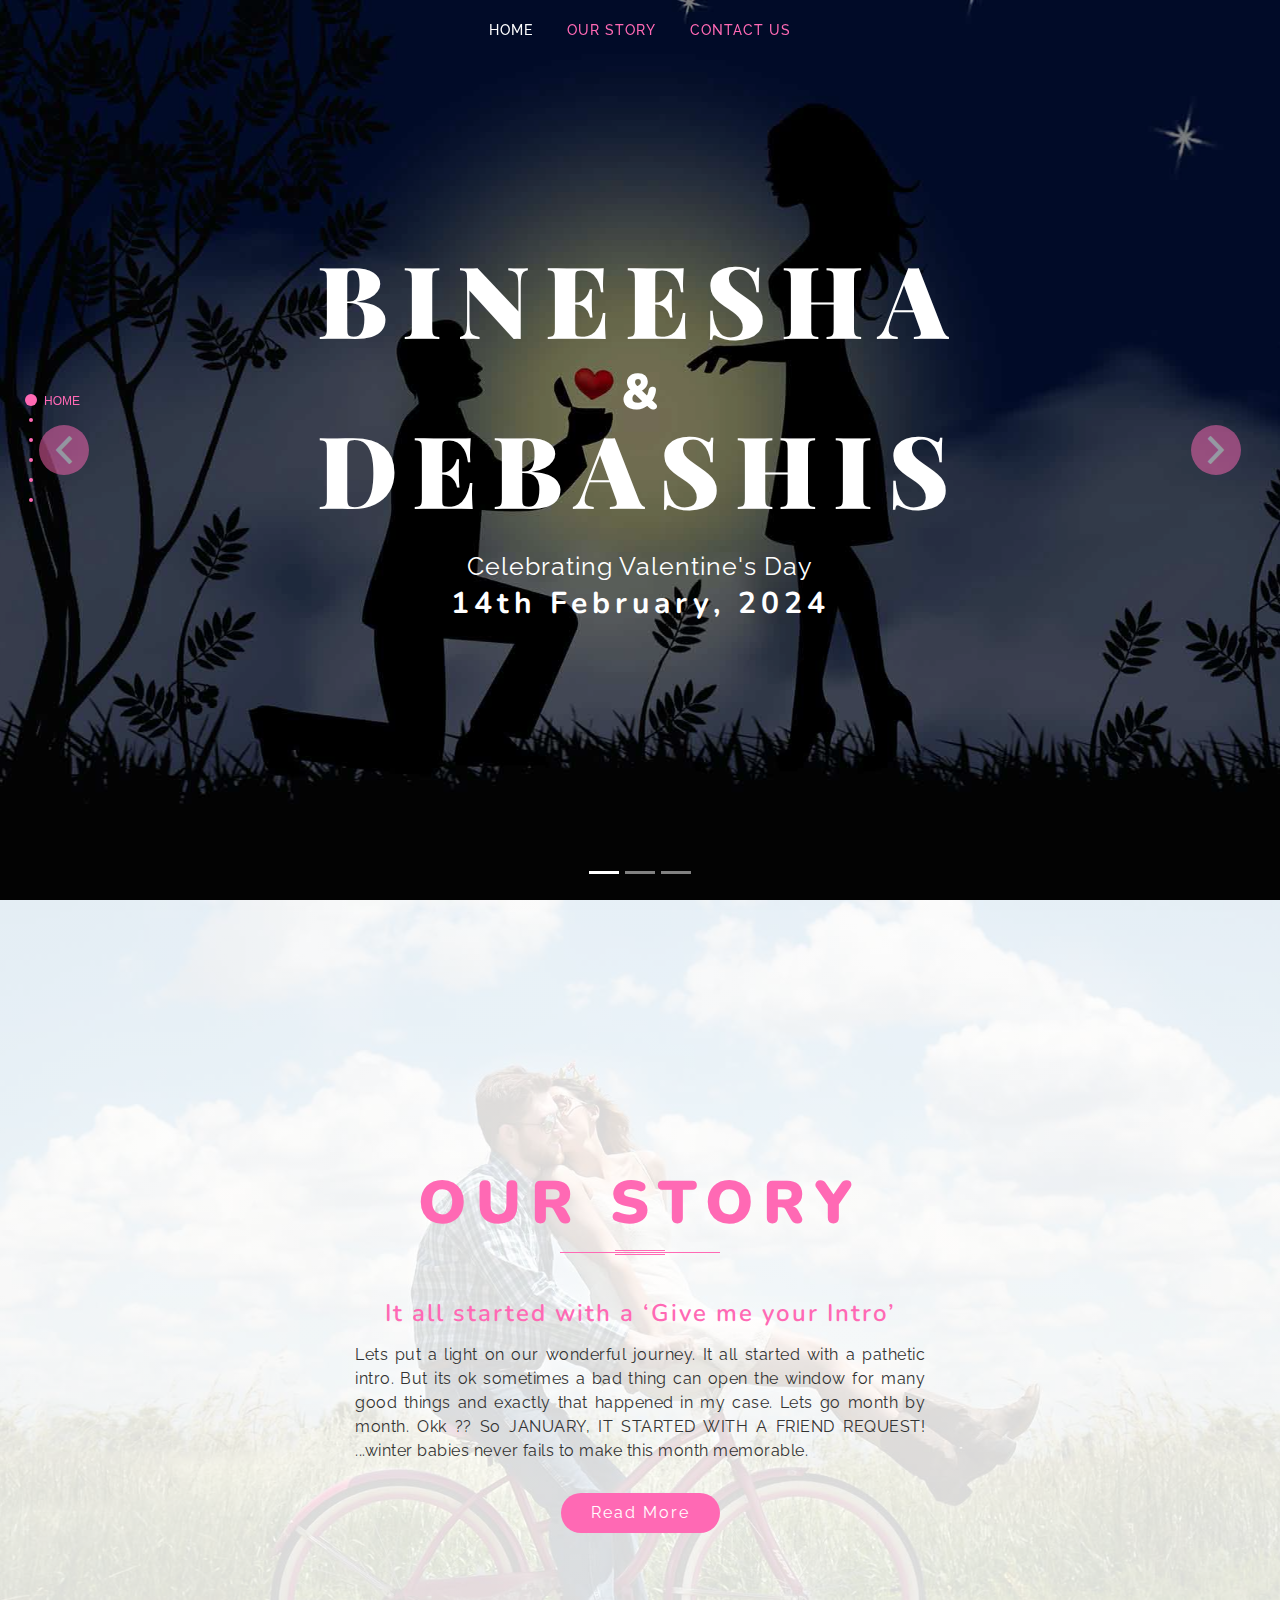
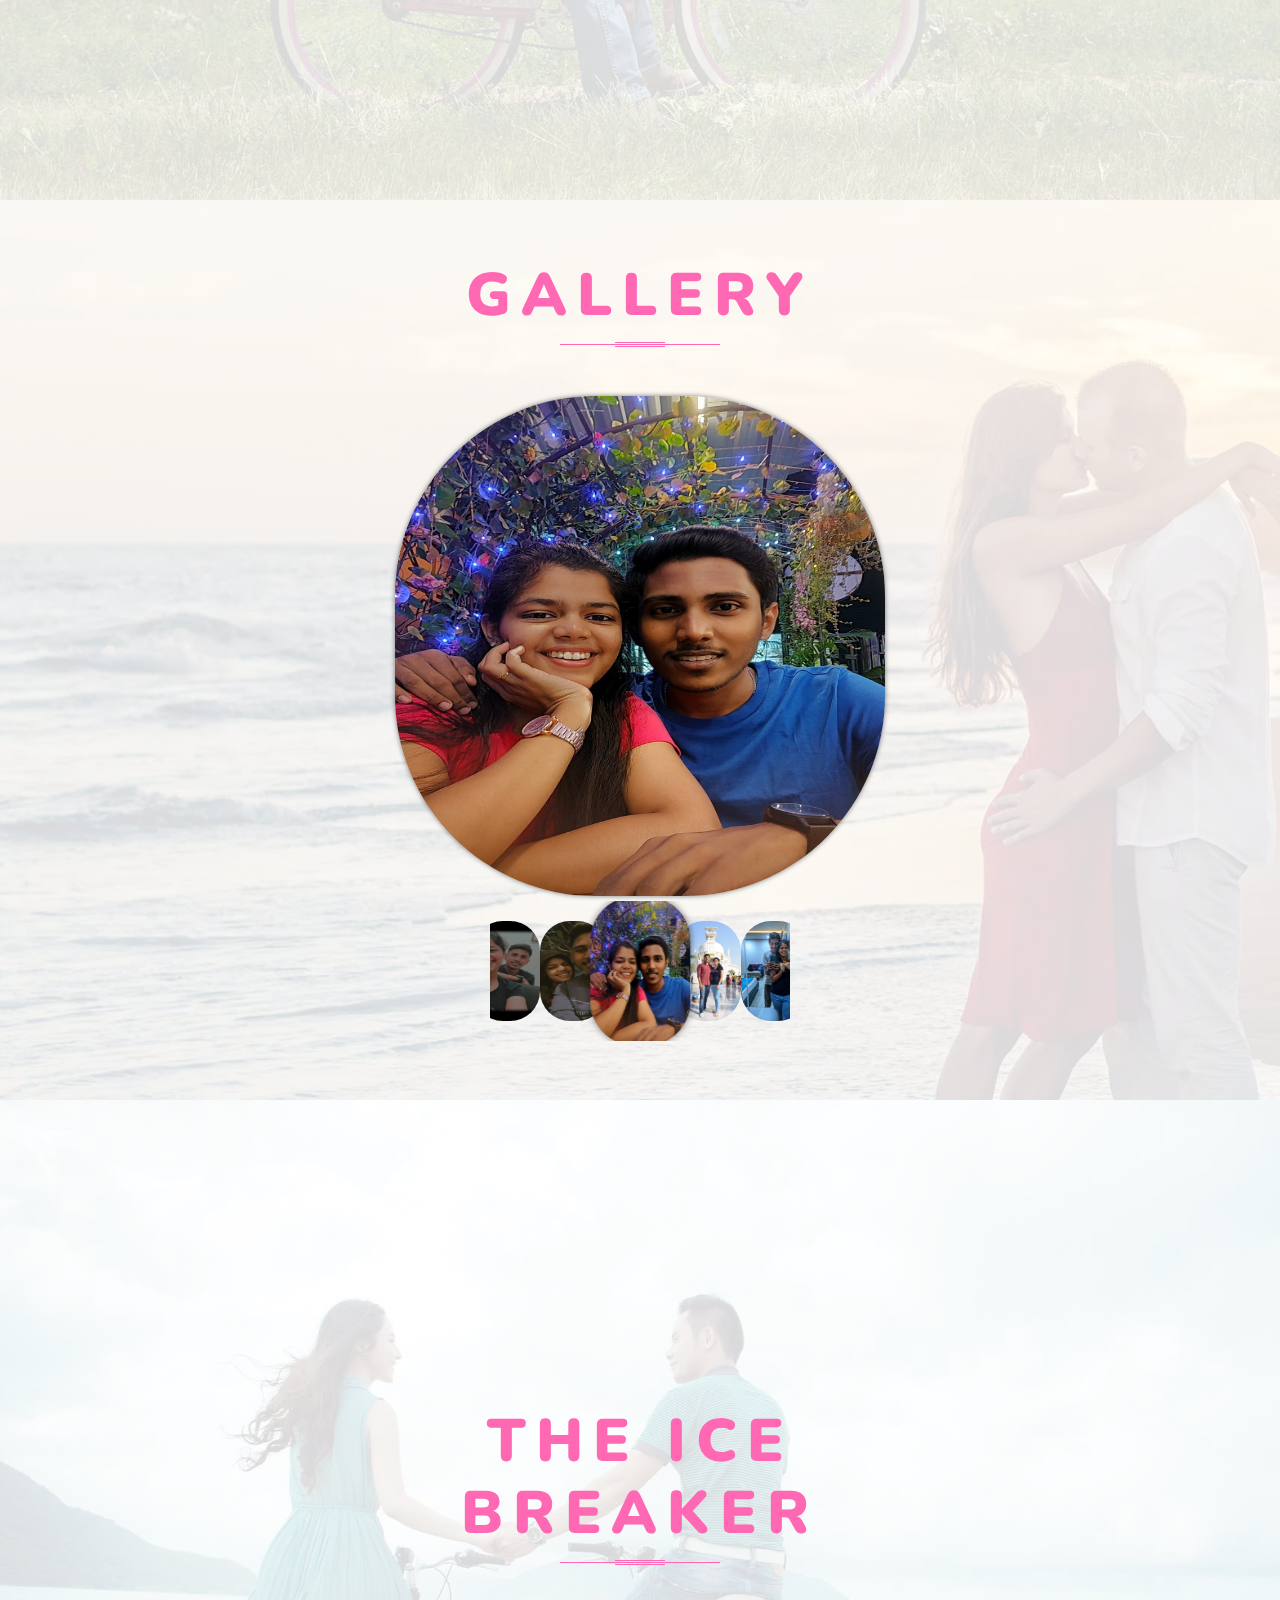
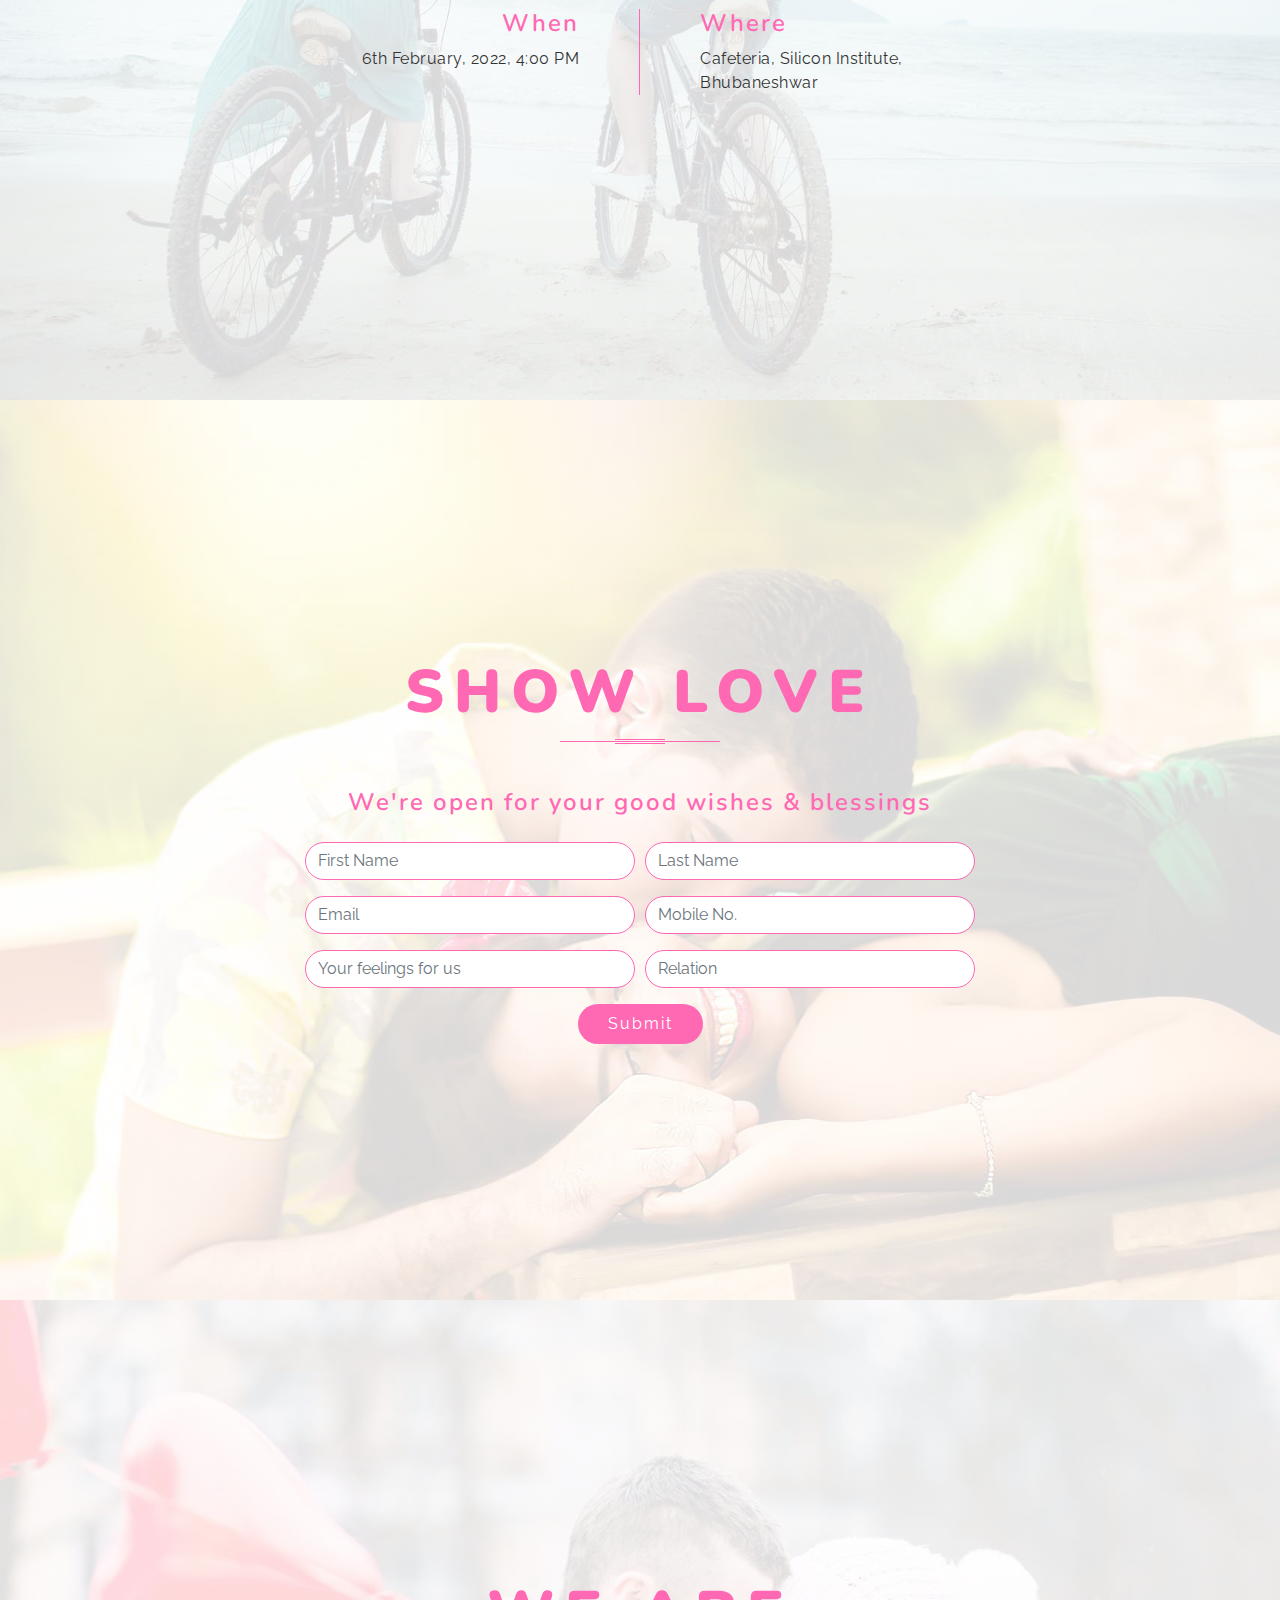
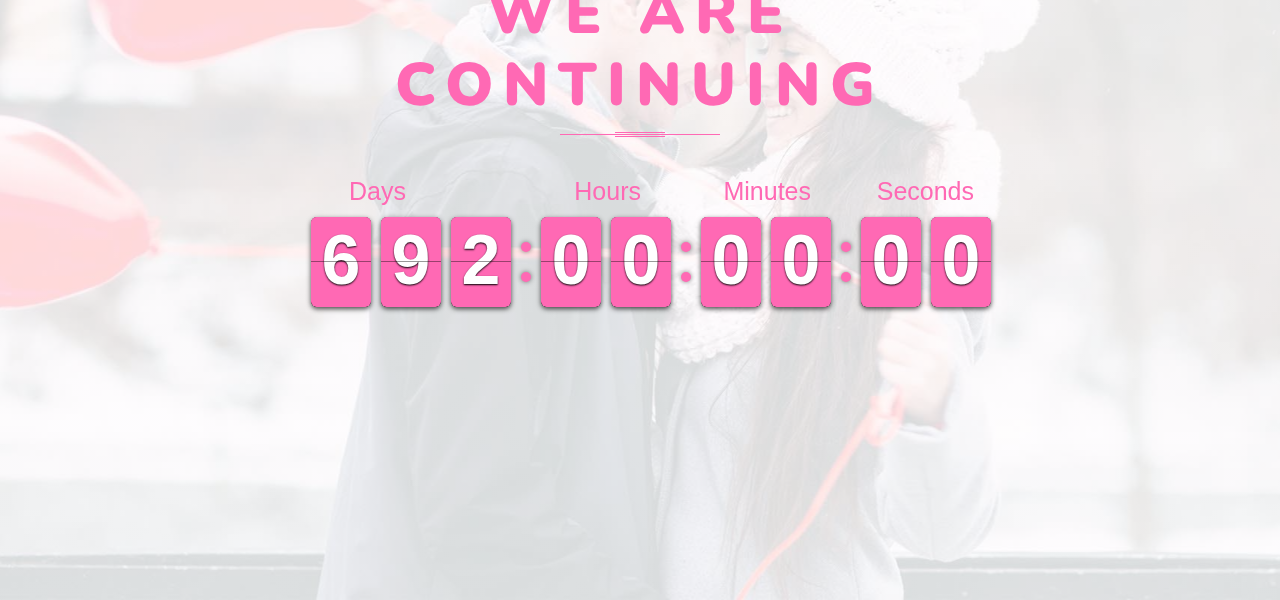
<file: wedding-party/wedding-party/index.html>
<!DOCTYPE html>
<html lang="en">
    <head>
        <meta charset="utf-8">
        <title>Wedding Party</title>
        <meta content="width=device-width, initial-scale=1.0" name="viewport">
        <meta content="" name="keywords">
        <meta content="" name="description">

        <!-- Favicons -->
        <link href="img/favicon.ico" rel="icon">
        <link href="img/apple-touch-icon.png" rel="apple-touch-icon">

        <!-- Google Fonts -->
        <link href="https://fonts.googleapis.com/css?family=Playfair+Display:500i,700i,900i|Nunito:700,900|Raleway:300,400,500" rel="stylesheet"> 

        <!-- Bootstrap CSS File -->
        <link href="vendor/bootstrap/css/bootstrap.min.css" rel="stylesheet">

        <!-- Libraries CSS Files -->
        <link href="vendor/fullpage/fullpage.min.css" rel="stylesheet">
        <link href="vendor/font-awesome/css/font-awesome.min.css" rel="stylesheet">
        <link href="vendor/animate/animate.min.css" rel="stylesheet">
        <link href="vendor/ionicons/css/ionicons.min.css" rel="stylesheet">
        <link href="vendor/owlcarousel/assets/owl.carousel.min.css" rel="stylesheet">
        <link href="vendor/slick/slick.css" rel="stylesheet">
        <link href="vendor/slick/slick-theme.css" rel="stylesheet">
        <link href="vendor/flipclock/flipclock.css" rel="stylesheet">

        <!-- Main Stylesheet File -->
        <link href="css/style.css" rel="stylesheet">
    </head>

    <body>
        <div id="full-page">
            <!-- Header Section Start -->
            <section class="section section-1">
                <header id="header">
                    <div class="mobile-menu-btn"><i class="fa fa-bars"></i></div>
                    <nav class="main-menu top-menu">
                        <ul>
                            <li class="active"><a href="index.html">Home</a></li>
                            <li><a href="story.html">Our Story</a></li>
                            <!-- <li><a href="login.html">Guest Area</a></li> -->
                            <li><a href="contact.html">Contact Us</a></li>
                        </ul>
                    </nav>
                </header>

                <div id="intro">
                    <div class="intro-container">
                        <div id="introCarousel" class="carousel  slide carousel-fade" data-ride="carousel">

                            <ol class="carousel-indicators"></ol>

                            <div class="carousel-inner" role="listbox">

                                <div class="carousel-item active">
                                    <div class="carousel-background"><img src="img/slider-1.jpg" alt=""></div>
                                    <div class="carousel-container">
                                        <div class="carousel-content">
                                            <h1>Bineesha</h1>
                                            <h2>&</h2>
                                            <h1>Debashis</h1>
                                            <p>Celebrating Valentine's Day</p>
                                            <h4>14th February, 2024</h4>
                                            <!-- <a href="" class="btn-get-started">RSVP</a> -->
                                        </div>
                                    </div>
                                </div>

                                <div class="carousel-item">
                                    <div class="carousel-background"><img src="img/slider-2.jpg" alt=""></div>
                                    <div class="carousel-container">
                                        <div class="carousel-content">
                                            <h1>Bineesha</h1>
                                            <h2>&</h2>
                                            <h1>Debashis</h1>
                                            <p>Celebrating Valentine's Day</p>
                                            <h4>14th February, 2024</h4>
                                            <!-- <a href="" class="btn-get-started">RSVP</a> -->
                                        </div>
                                    </div>
                                </div>

                                <div class="carousel-item">
                                    <div class="carousel-background"><img src="img/slider-3.jpg" alt=""></div>
                                    <div class="carousel-container">
                                        <div class="carousel-content">
                                            <h1>Bineesha</h1>
                                            <h2>&</h2>
                                            <h1>Debashis</h1>
                                            <p>Celebrating Valentine's Day</p>
                                            <h4>14th February, 2024</h4>
                                            <!-- <a href="" class="btn-get-started">RSVP</a> -->
                                        </div>
                                    </div>
                                </div>

                            </div>

                            <a class="carousel-control-prev" href="#introCarousel" role="button" data-slide="prev">
                                <span class="carousel-control-prev-icon ion-chevron-left" aria-hidden="true"></span>
                                <span class="sr-only">Previous</span>
                            </a>

                            <a class="carousel-control-next" href="#introCarousel" role="button" data-slide="next">
                                <span class="carousel-control-next-icon ion-chevron-right" aria-hidden="true"></span>
                                <span class="sr-only">Next</span>
                            </a>

                        </div>
                    </div>
                </div>
            </section>
            <!-- Header Section End -->

            <!-- Story Section Start-->
            <section class="section section-2">
                <div id="story">
                    <div class="container">
                        <header class="section-header">
                            <h3>Our Story</h3>
                        </header>
                        <div class="row">
                            <div class="col-md-12">
                                <h4 style="text-align:center;">It all started with a ‘Give me your Intro’ </h4>
                                <p style="text-align:justify;">
                                    Lets put a light on our wonderful journey. It all started with a pathetic intro. But its ok sometimes a bad 
                                    thing can open the window for many good things and 
                                    exactly that happened in my case. Lets go month by 
                                    month. Okk ?? So JANUARY, IT STARTED WITH A 
                                    FRIEND REQUEST! ...winter babies never fails to make 
                                    this month memorable. 
                                </p>
                                <a href="story.html">Read More</a>
                            </div>
                        </div>
                    </div>
                </div>
            </section>
            <!-- Story Section end -->

            <!-- Gallery Section Start-->
            <section class="section section-3">
                <div id="gallery">
                    <div class="container">
                        <header class="section-header">
                            <h3>Gallery</h3>
                        </header>
                        <div class="row">
                            <div class="col-12">
                                <div class="gallery">
                                    <div><img src="img/gallery/gallery-1.jpg"></div>
                                    <div><img src="img/gallery/gallery-2.jpg"></div>
                                    <!-- <div><img src="img/gallery/gallery-3.jpg"></div> -->
                                    <div><img src="img/gallery/gallery-4.jpg"></div>
                                    <div><img src="img/gallery/gallery-5.jpg"></div>
                                    <div><img src="img/gallery/gallery-6.jpg"></div>
                                    <div><img src="img/gallery/gallery-7.jpg"></div>
                                    <div><img src="img/gallery/gallery-8.jpg"></div>
                                    <!-- <div><img src="img/gallery/gallery-9.jpg"></div>
                                    <div><img src="img/gallery/gallery-10.jpg"></div> -->
                                </div>
                                <div class="gallery-nav">
                                    <div><img src="img/gallery/gallery-1.jpg"></div>
                                    <div><img src="img/gallery/gallery-2.jpg"></div>
                                    <!-- <div><img src="img/gallery/gallery-3.jpg"></div> -->
                                    <div><img src="img/gallery/gallery-4.jpg"></div>
                                    <div><img src="img/gallery/gallery-5.jpg"></div>
                                    <div><img src="img/gallery/gallery-6.jpg"></div>
                                    <div><img src="img/gallery/gallery-7.jpg"></div>
                                    <div><img src="img/gallery/gallery-8.jpg"></div>
                                    <!-- <div><img src="img/gallery/gallery-9.jpg"></div>
                                    <div><img src="img/gallery/gallery-10.jpg"></div> -->
                                </div>
                            </div>
                        </div>
                    </div>
                </div>
            </section>
            <!-- Gallery Section end -->

            <!-- Party Section Start-->
            <section class="section section-4">
                <div id="party">
                    <div class="container">
                        <header class="section-header">
                            <h3>The Ice Breaker</h3>
                        </header>
                        <div class="row">
                            <div class="col-6 text-right">
                                <h4>When</h4>
                                <p>6th February, 2022, 4:00 PM</p>
                            </div>
                            <div class="col-6 text-left">
                                <h4>Where</h4>
                                <p>Cafeteria, Silicon Institute, Bhubaneshwar</p>
                            </div>
                        </div>
                        <!-- <a href="">RSVP</a> -->
                    </div>
                </div>
            </section>
            <!-- Party Section end -->

            <!-- Place Section Start-->
            <!-- <section class="section section-5">
                <div id="place">
                    <div class="container">
                        <header class="section-header">
                            <h3>Getting There</h3>
                        </header>
                        <div class="row">
                            <div class="col-6 text-right">
                                <h4>Transportation</h4>
                                <p>
                                    Lorem ipsum dolor sit amet, consectetur adipiscing elit. Sed vitae ornare dolor. Nulla vitae cursus urna. Curabitur tristique venenatis augue.
                                </p>
                            </div>
                            <div class="col-6 text-left">
                                <h4>Accommodation</h4>
                                <p>
                                    Lorem ipsum dolor sit amet, consectetur adipiscing elit. Sed vitae ornare dolor. Nulla vitae cursus urna. Curabitur tristique venenatis augue.
                                </p>
                            </div>
                        </div>
                        <a href="#" data-toggle="modal" data-target="#modal-map">View Map</a>
                    </div>
                </div>
            </section> -->
            <!-- Place Section end -->

            <!-- Modal For Map Start -->
            <div id="modal-map" class="modal fade" tabindex="-1" role="dialog">
                <div class="modal-dialog modal-lg">
                    <div class="modal-content">
                        <div class="modal-header">
                            <button type="button" class="close" data-dismiss="modal">&times;</button>
                        </div>
                        <div class="modal-body">
                            <iframe src="https://www.google.com/maps/embed?pb=!1m18!1m12!1m3!1d3154.930606514469!2d-122.41356888468323!3d37.74477217976484!2m3!1f0!2f0!3f0!3m2!1i1024!2i768!4f13.1!3m3!1m2!1s0x808f7e5015e9a3f5%3A0xc462d58164911ffd!2s4532+Harrison+St%2C+San+Francisco%2C+CA+94110%2C+USA!5e0!3m2!1sen!2sbd!4v1555468110762!5m2!1sen!2sbd" width="100%" height="350" frameborder="0" style="border:0" allowfullscreen></iframe>
                        </div>
                    </div>
                </div>
            </div>
            <!-- Modal For Map End -->

            <!-- Registry Section Start-->
            <section class="section section-6">
                <div id="registry">
                    <div class="container">
                        <header class="section-header">
                            <h3>Show love</h3>
                        </header>
                        <div class="row">
                            <div class="col-12">
                                <h4>We're open for your good wishes & blessings</h4>
                                <form>
                                    <div class="form-row">
                                        <div class="form-group col-md-6">
                                            <input type="text" class="form-control" placeholder="First Name" />
                                        </div>
                                        <div class="form-group col-md-6">
                                            <input type="text" class="form-control" placeholder="Last Name" />
                                        </div>
                                    </div>
                                    <div class="form-row">
                                        <div class="form-group col-md-6">
                                            <input type="email" class="form-control" placeholder="Email" />
                                        </div>
                                        <div class="form-group col-md-6">
                                            <input type="text" class="form-control" placeholder="Mobile No." />
                                        </div>
                                    </div>
                                    <div class="form-row">
                                        <div class="form-group col-md-6">
                                            <input type="text" class="form-control" placeholder="Your feelings for us" />
                                        </div>
                                        <div class="form-group col-md-6">
                                            <input type="text" class="form-control" placeholder="Relation" />
                                        </div>
                                    </div>
                                    <div><button type="submit">Submit</button></div>
                                </form>
                            </div>
                        </div>
                    </div>
                </div>
            </section>
            <!-- Registry Section end -->

            <!-- RSVP Section Start-->
<!--             <section class="section section-7">
                <div id="rsvp">
                    <div class="container">
                        <header class="section-header">
                            <h3>RSVP</h3>
                        </header>
                        <div class="row">
                            <div class="col-12">
                                <h4>Please confirm your attendance</h4>
                                <form>
                                    <div class="form-row">
                                        <div class="form-group col-md-6">
                                            <input type="text" class="form-control" placeholder="First Name" />
                                        </div>
                                        <div class="form-group col-md-6">
                                            <input type="text" class="form-control" placeholder="Last Name" />
                                        </div>
                                    </div>
                                    <div class="form-row">
                                        <div class="form-group col-md-6">
                                            <input type="email" class="form-control" placeholder="Your Email" />
                                        </div>
                                        <div class="form-group col-md-6">
                                            <input type="text" class="form-control" placeholder="Your Mobile" />
                                        </div>
                                    </div>
                                    <div class="form-group">
                                        <input type="text" class="form-control" placeholder="Special Request" />
                                    </div>
                                    <div><button type="submit">RSVP Now</button></div>
                                </form>
                            </div>
                        </div>
                    </div>
                </div>
            </section> -->
            <!-- RSVP Section end -->

            <!-- CountDown Section Start-->
            <section class="section section-8">
                <div id="clock">
                    <div class="container">
                        <header class="section-header">
                            <h3>We are continuing</h3>
                        </header>
                        <div class="row">
                            <div class="col-12">
                                <div class="clock"></div>
                            </div>
                        </div>
                    </div>
                </div>
            </section>
            <!-- CountDown Section end -->

            <a href="#" class="back-to-top"><i class="fa fa-chevron-up"></i></a>
            <!-- Uncomment below i you want to use a preloader -->
            <!-- <div id="preloader"></div> -->

        </div>

        <!-- JavaScript Libraries -->
        <script src="vendor/jquery/jquery.min.js"></script>
        <script src="vendor/jquery/jquery-migrate.min.js"></script>
        <script src="vendor/bootstrap/js/bootstrap.bundle.min.js"></script>
        <script src="vendor/fullpage/fullpage.min.js"></script>
        <script src="vendor/easing/easing.min.js"></script>
        <script src="vendor/superfish/hoverIntent.js"></script>
        <script src="vendor/superfish/superfish.min.js"></script>
        <script src="vendor/waypoints/waypoints.min.js"></script>
        <script src="vendor/owlcarousel/owl.carousel.min.js"></script>
        <script src="vendor/touchSwipe/jquery.touchSwipe.min.js"></script>
        <script src="vendor/slick/slick.min.js"></script>
        <script src="vendor/flipclock/flipclock.min.js"></script>

        <!-- Main Javascript File -->
        <script src="js/main.js"></script>

    </body>
</html>
</file>
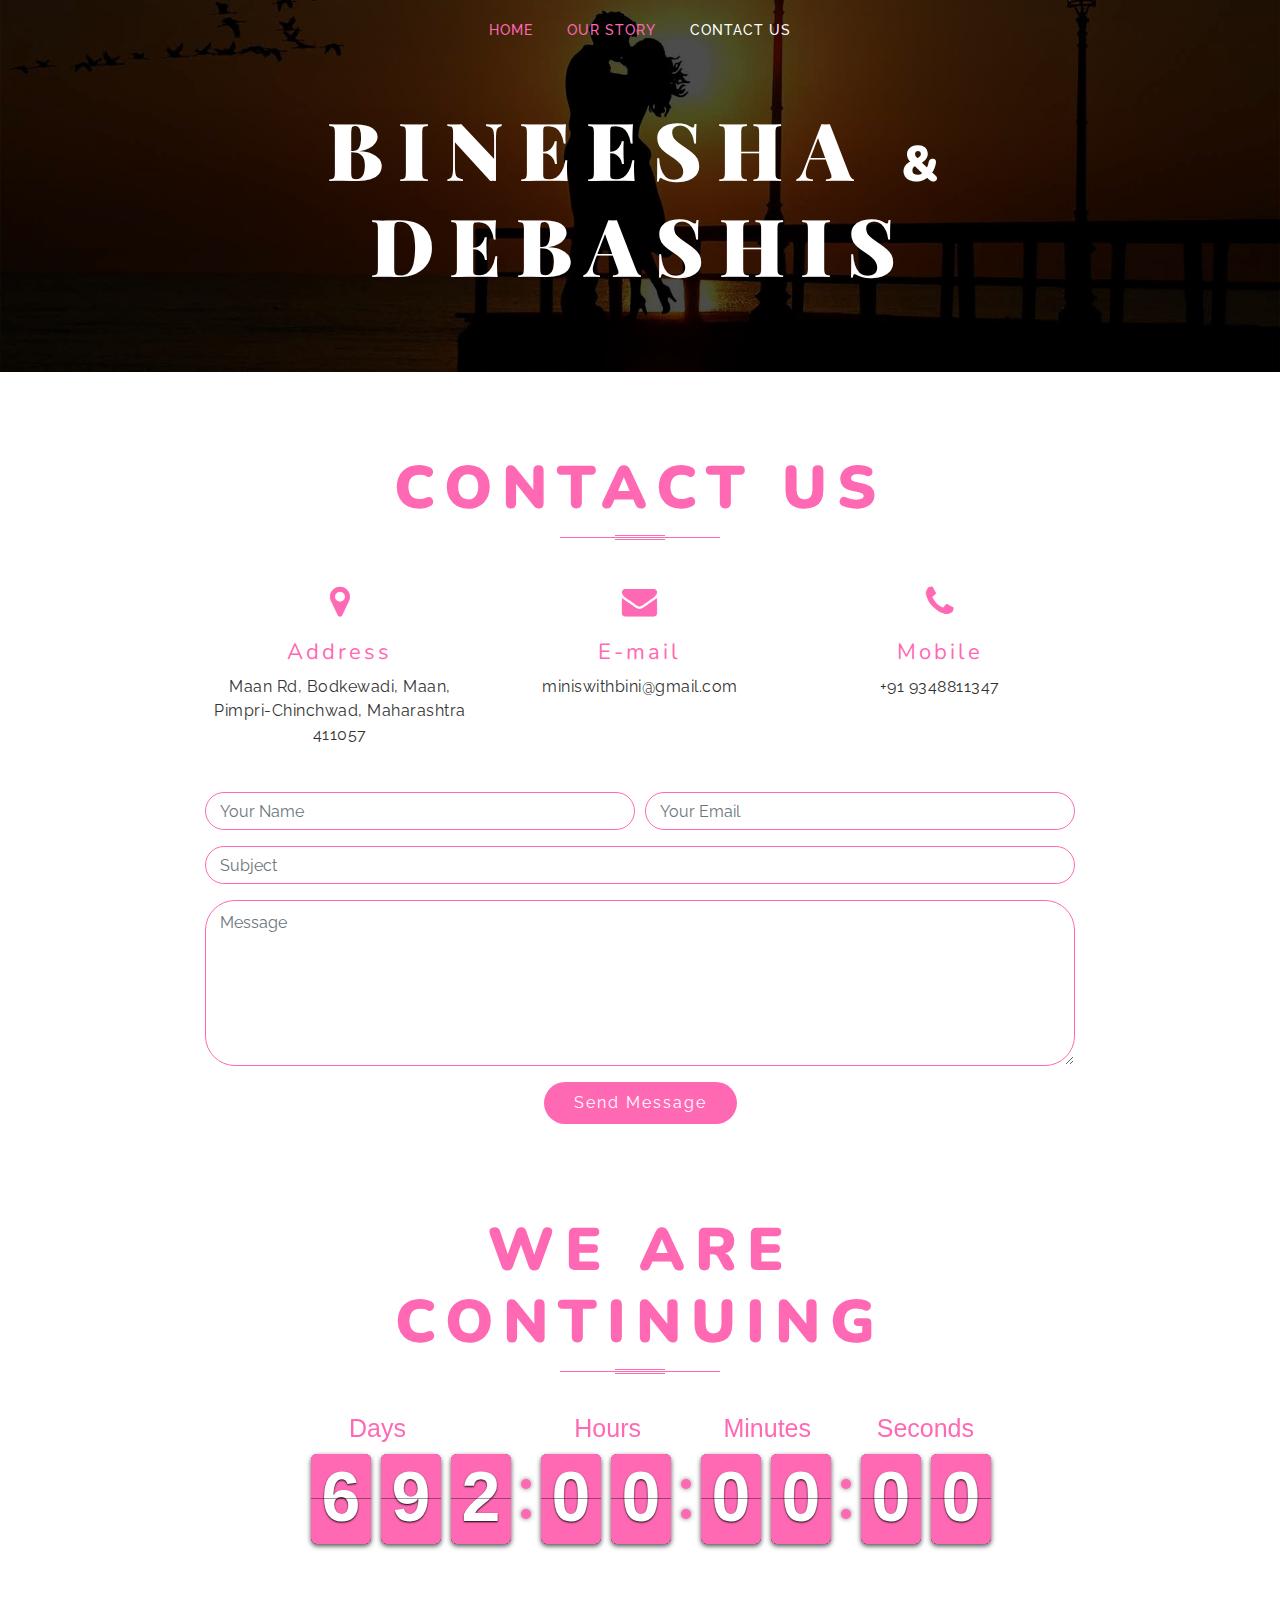
<file: wedding-party/wedding-party/contact.html>
<!DOCTYPE html>
<html lang="en">
    <head>
        <meta charset="utf-8">
        <title>Wedding Party</title>
        <meta content="width=device-width, initial-scale=1.0" name="viewport">
        <meta content="" name="keywords">
        <meta content="" name="description">

        <!-- Favicons -->
        <link href="img/favicon.ico" rel="icon">
        <link href="img/apple-touch-icon.png" rel="apple-touch-icon">

        <!-- Google Fonts -->
        <link href="https://fonts.googleapis.com/css?family=Playfair+Display:900i|Nunito:700,900|Raleway:300,400,500" rel="stylesheet"> 

        <!-- Bootstrap CSS File -->
        <link href="vendor/bootstrap/css/bootstrap.min.css" rel="stylesheet">

        <!-- Libraries CSS Files -->
        <link href="vendor/fullpage/fullpage.min.css" rel="stylesheet">
        <link href="vendor/font-awesome/css/font-awesome.min.css" rel="stylesheet">
        <link href="vendor/animate/animate.min.css" rel="stylesheet">
        <link href="vendor/ionicons/css/ionicons.min.css" rel="stylesheet">
        <link href="vendor/owlcarousel/assets/owl.carousel.min.css" rel="stylesheet">
        <link href="vendor/slick/slick.css" rel="stylesheet">
        <link href="vendor/slick/slick-theme.css" rel="stylesheet">
        <link href="vendor/flipclock/flipclock.css" rel="stylesheet">

        <!-- Main Stylesheet File -->
        <link href="css/style.css" rel="stylesheet">
    </head>

    <body>
        <!-- Header Section Start -->
        <section class="section section-1">
            <header id="header">
                <div class="mobile-menu-btn"><i class="fa fa-bars"></i></div>
                <nav class="main-menu top-menu">
                    <ul>
                        <li><a href="index.html">Home</a></li>
                        <li><a href="story.html">Our Story</a></li>
                        <!-- <li><a href="login.html">Guest Area</a></li> -->
                        <li class="active"><a href="contact.html">Contact Us</a></li>
                    </ul>
                </nav>
            </header>
        </section>
        <!-- Header Section End -->

        <!-- Banner Section Start-->
        <section class="banner">
            <div class="container">
                <div class="row">
                    <div class="col-md-12">
                        <div class="row">
                            <div class="col-12">
                                <h1>Bineesha <span>&</span> Debashis</h1>
                            </div>
                        </div>
                    </div>
                </div>
            </div>
        </section>
        <!-- Banner Section end -->

        <!-- Contact Section Start -->
        <section id="contact">
            <div class="container">
                <div class="section-header">
                    <h3>Contact Us</h3>
                </div>
                <div class="row">
                    <div class="col-md-12">
                        <div class="row contact-info">
                            <div class="col-md-4">
                                <div class="info-item">
                                    <i class="fa fa-map-marker"></i>
                                    <h3>Address</h3>
                                    <p> Maan Rd, Bodkewadi, Maan, Pimpri-Chinchwad, Maharashtra 411057</p>
                                </div>
                            </div>
                            <div class="col-md-4">
                                <div class="info-item">
                                    <i class="fa fa-envelope"></i>
                                    <h3>E-mail</h3>
                                    <p>miniswithbini@gmail.com</p>
                                </div>
                            </div>
                            <div class="col-md-4">
                                <div class="info-item">
                                    <i class="fa fa-phone"></i>
                                    <h3>Mobile</h3>
                                    <p>+91 9348811347</p>
                                </div>
                            </div>
                        </div>
                    </div>
                    
                    <div class="col-md-12">
                        <div class="form">
                            <form>
                                <div class="form-row">
                                    <div class="form-group col-md-6">
                                        <input type="text" class="form-control" placeholder="Your Name" />
                                    </div>
                                    <div class="form-group col-md-6">
                                        <input type="email" class="form-control" placeholder="Your Email" />
                                    </div>
                                </div>
                                <div class="form-group">
                                    <input type="text" class="form-control" placeholder="Subject" />
                                </div>
                                <div class="form-group">
                                    <textarea class="form-control" rows="6" placeholder="Message"></textarea>
                                </div>
                                <div><button type="submit">Send Message</button></div>
                            </form>
                        </div>
                    </div>
                </div>
            </div>
        </section>
        <!-- Contact Section end -->

        <!-- CountDown Section Start-->
        <div id="clock" style="padding-bottom: 80px;">
            <div class="container">
                <header class="section-header">
                    <h3>We are continuing</h3>
                </header>
                <div class="row">
                    <div class="col-12">
                        <div class="clock"></div>
                    </div>
                </div>
            </div>
        </div>
        <!-- CountDown Section end -->

        <a href="#" class="back-to-top"><i class="fa fa-chevron-up"></i></a>
        <!-- Uncomment below i you want to use a preloader -->
        <!-- <div id="preloader"></div> -->

        <!-- JavaScript Libraries -->
        <script src="vendor/jquery/jquery.min.js"></script>
        <script src="vendor/jquery/jquery-migrate.min.js"></script>
        <script src="vendor/bootstrap/js/bootstrap.bundle.min.js"></script>
        <script src="vendor/fullpage/fullpage.min.js"></script>
        <script src="vendor/easing/easing.min.js"></script>
        <script src="vendor/superfish/hoverIntent.js"></script>
        <script src="vendor/superfish/superfish.min.js"></script>
        <script src="vendor/waypoints/waypoints.min.js"></script>
        <script src="vendor/owlcarousel/owl.carousel.min.js"></script>
        <script src="vendor/touchSwipe/jquery.touchSwipe.min.js"></script>
        <script src="vendor/slick/slick.min.js"></script>
        <script src="vendor/flipclock/flipclock.min.js"></script>

        <!-- Main Javascript File -->
        <script src="js/main.js"></script>

    </body>
</html>
</file>
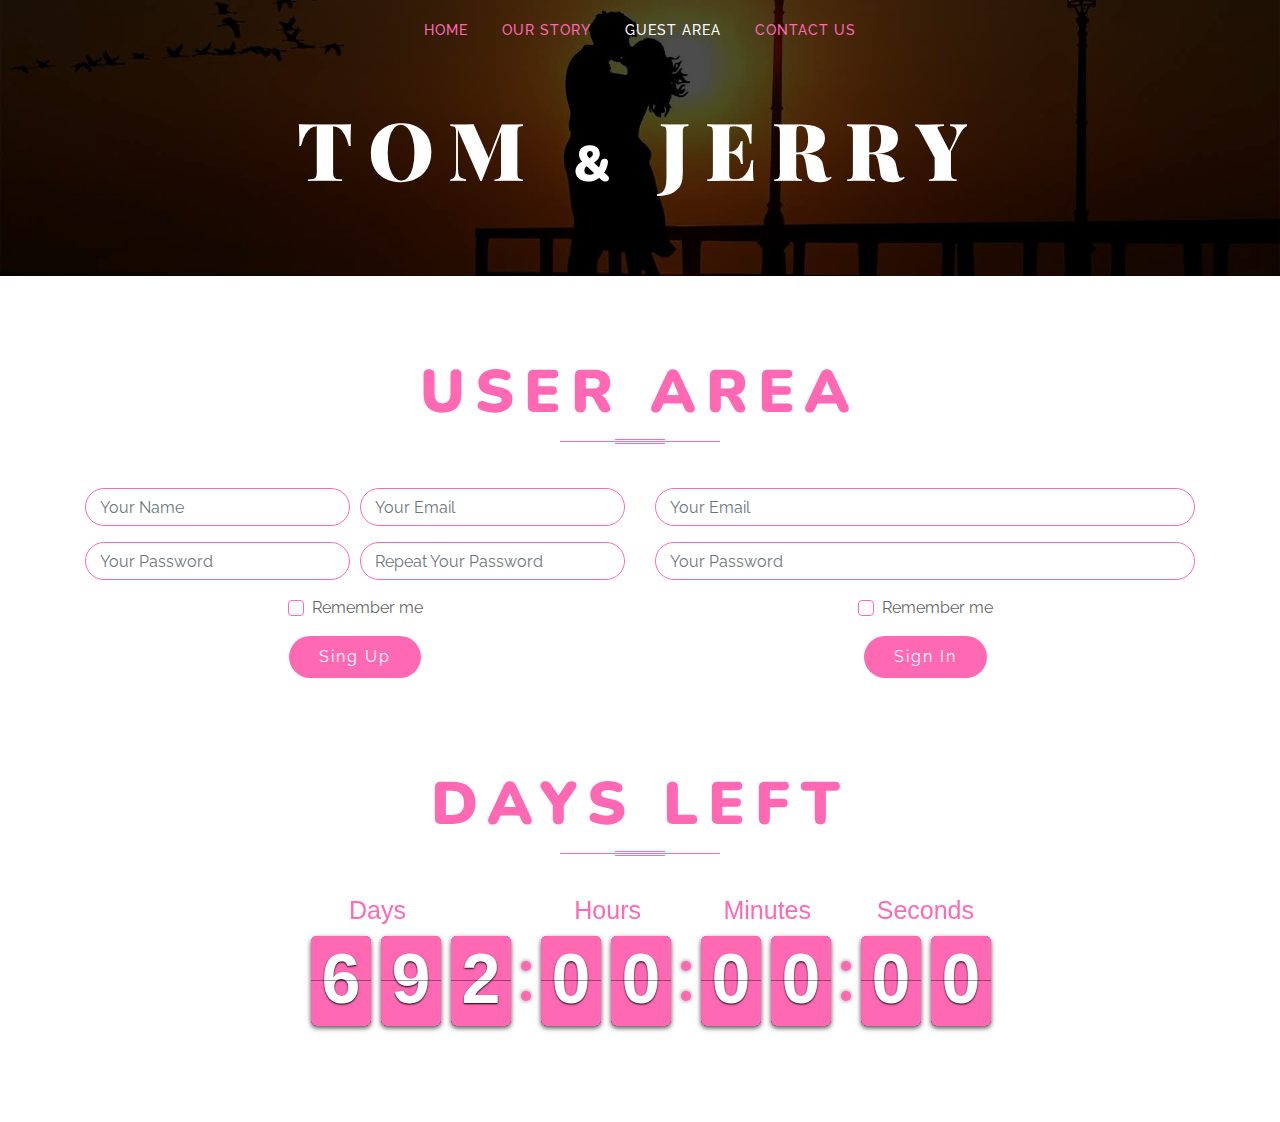
<file: wedding-party/wedding-party/login.html>
<!DOCTYPE html>
<html lang="en">
    <head>
        <meta charset="utf-8">
        <title>Wedding Party</title>
        <meta content="width=device-width, initial-scale=1.0" name="viewport">
        <meta content="" name="keywords">
        <meta content="" name="description">

        <!-- Favicons -->
        <link href="img/favicon.ico" rel="icon">
        <link href="img/apple-touch-icon.png" rel="apple-touch-icon">

        <!-- Google Fonts -->
        <link href="https://fonts.googleapis.com/css?family=Playfair+Display:900i|Nunito:700,900|Raleway:300,400,500" rel="stylesheet"> 

        <!-- Bootstrap CSS File -->
        <link href="vendor/bootstrap/css/bootstrap.min.css" rel="stylesheet">

        <!-- Libraries CSS Files -->
        <link href="vendor/fullpage/fullpage.min.css" rel="stylesheet">
        <link href="vendor/font-awesome/css/font-awesome.min.css" rel="stylesheet">
        <link href="vendor/animate/animate.min.css" rel="stylesheet">
        <link href="vendor/ionicons/css/ionicons.min.css" rel="stylesheet">
        <link href="vendor/owlcarousel/assets/owl.carousel.min.css" rel="stylesheet">
        <link href="vendor/slick/slick.css" rel="stylesheet">
        <link href="vendor/slick/slick-theme.css" rel="stylesheet">
        <link href="vendor/flipclock/flipclock.css" rel="stylesheet">

        <!-- Main Stylesheet File -->
        <link href="css/style.css" rel="stylesheet">
    </head>

    <body>
        <!-- Header Section Start -->
        <section class="section section-1">
            <header id="header">
                <div class="mobile-menu-btn"><i class="fa fa-bars"></i></div>
                <nav class="main-menu top-menu">
                    <ul>
                        <li><a href="index.html">Home</a></li>
                        <li><a href="story.html">Our Story</a></li>
                        <li class="active"><a href="login.html">Guest Area</a></li>
                        <li><a href="contact.html">Contact Us</a></li>
                    </ul>
                </nav>
            </header>
        </section>
        <!-- Header Section End -->

        <!-- Banner Section Start-->
        <section class="banner">
            <div class="container">
                <div class="row">
                    <div class="col-md-12">
                        <div class="row">
                            <div class="col-12">
                                <h1>Tom <span>&</span> Jerry</h1>
                            </div>
                        </div>
                    </div>
                </div>
            </div>
        </section>
        <!-- Banner Section end -->

        <!-- Login Section Start -->
        <section id="login">
            <div class="container">
                <div class="section-header">
                    <h3>User Area</h3>
                </div>
                <div class="row">
                    <div class="col-md-6 form">
                        <form action="" method="post" role="form" class="contactForm">
                            <div class="form-row">
                                <div class="form-group col-md-6">
                                    <input type="text" class="form-control" placeholder="Your Name" />
                                </div>
                                <div class="form-group col-md-6">
                                    <input type="email" class="form-control" placeholder="Your Email" />
                                </div>
                            </div>
                            <div class="form-row">
                                <div class="form-group col-md-6">
                                    <input type="password" class="form-control" placeholder="Your Password" />
                                </div>
                                <div class="form-group col-md-6">
                                    <input type="Password" class="form-control" placeholder="Repeat Your Password" />
                                </div>
                            </div>
                            <div class="form-group">
                                <div class="custom-control custom-checkbox">
                                    <input type="checkbox" class="custom-control-input" id="remember1">
                                    <label class="custom-control-label" for="remember1">Remember me</label>
                                </div>
                            </div>
                            <div><button type="submit">Sing Up</button></div>
                        </form>
                    </div>
                    
                    <div class="col-md-6 form">
                        <form action="" method="post" role="form" class="contactForm">
                            <div class="form-group">
                                <input type="email" class="form-control" placeholder="Your Email" />
                            </div>
                            <div class="form-group">
                                <input type="password" class="form-control" placeholder="Your Password" />
                            </div>
                            <div class="form-group">
                                <div class="custom-control custom-checkbox">
                                    <input type="checkbox" class="custom-control-input" id="remember2">
                                    <label class="custom-control-label" for="remember2">Remember me</label>
                                </div>
                            </div>
                            <div><button type="submit">Sign In</button></div>
                        </form>
                    </div>
                </div>
            </div>
        </section>
        <!-- Login Section end -->

        <!-- CountDown Section Start-->
        <div id="clock" style="padding-bottom: 80px;">
            <div class="container">
                <header class="section-header">
                    <h3>Days Left</h3>
                </header>
                <div class="row">
                    <div class="col-12">
                        <div class="clock"></div>
                    </div>
                </div>
            </div>
        </div>
        <!-- CountDown Section end -->

        <a href="#" class="back-to-top"><i class="fa fa-chevron-up"></i></a>
        <!-- Uncomment below i you want to use a preloader -->
        <!-- <div id="preloader"></div> -->

        <!-- JavaScript Libraries -->
        <script src="vendor/jquery/jquery.min.js"></script>
        <script src="vendor/jquery/jquery-migrate.min.js"></script>
        <script src="vendor/bootstrap/js/bootstrap.bundle.min.js"></script>
        <script src="vendor/fullpage/fullpage.min.js"></script>
        <script src="vendor/easing/easing.min.js"></script>
        <script src="vendor/superfish/hoverIntent.js"></script>
        <script src="vendor/superfish/superfish.min.js"></script>
        <script src="vendor/waypoints/waypoints.min.js"></script>
        <script src="vendor/owlcarousel/owl.carousel.min.js"></script>
        <script src="vendor/touchSwipe/jquery.touchSwipe.min.js"></script>
        <script src="vendor/slick/slick.min.js"></script>
        <script src="vendor/flipclock/flipclock.min.js"></script>

        <!-- Main Javascript File -->
        <script src="js/main.js"></script>

    </body>
</html>
</file>
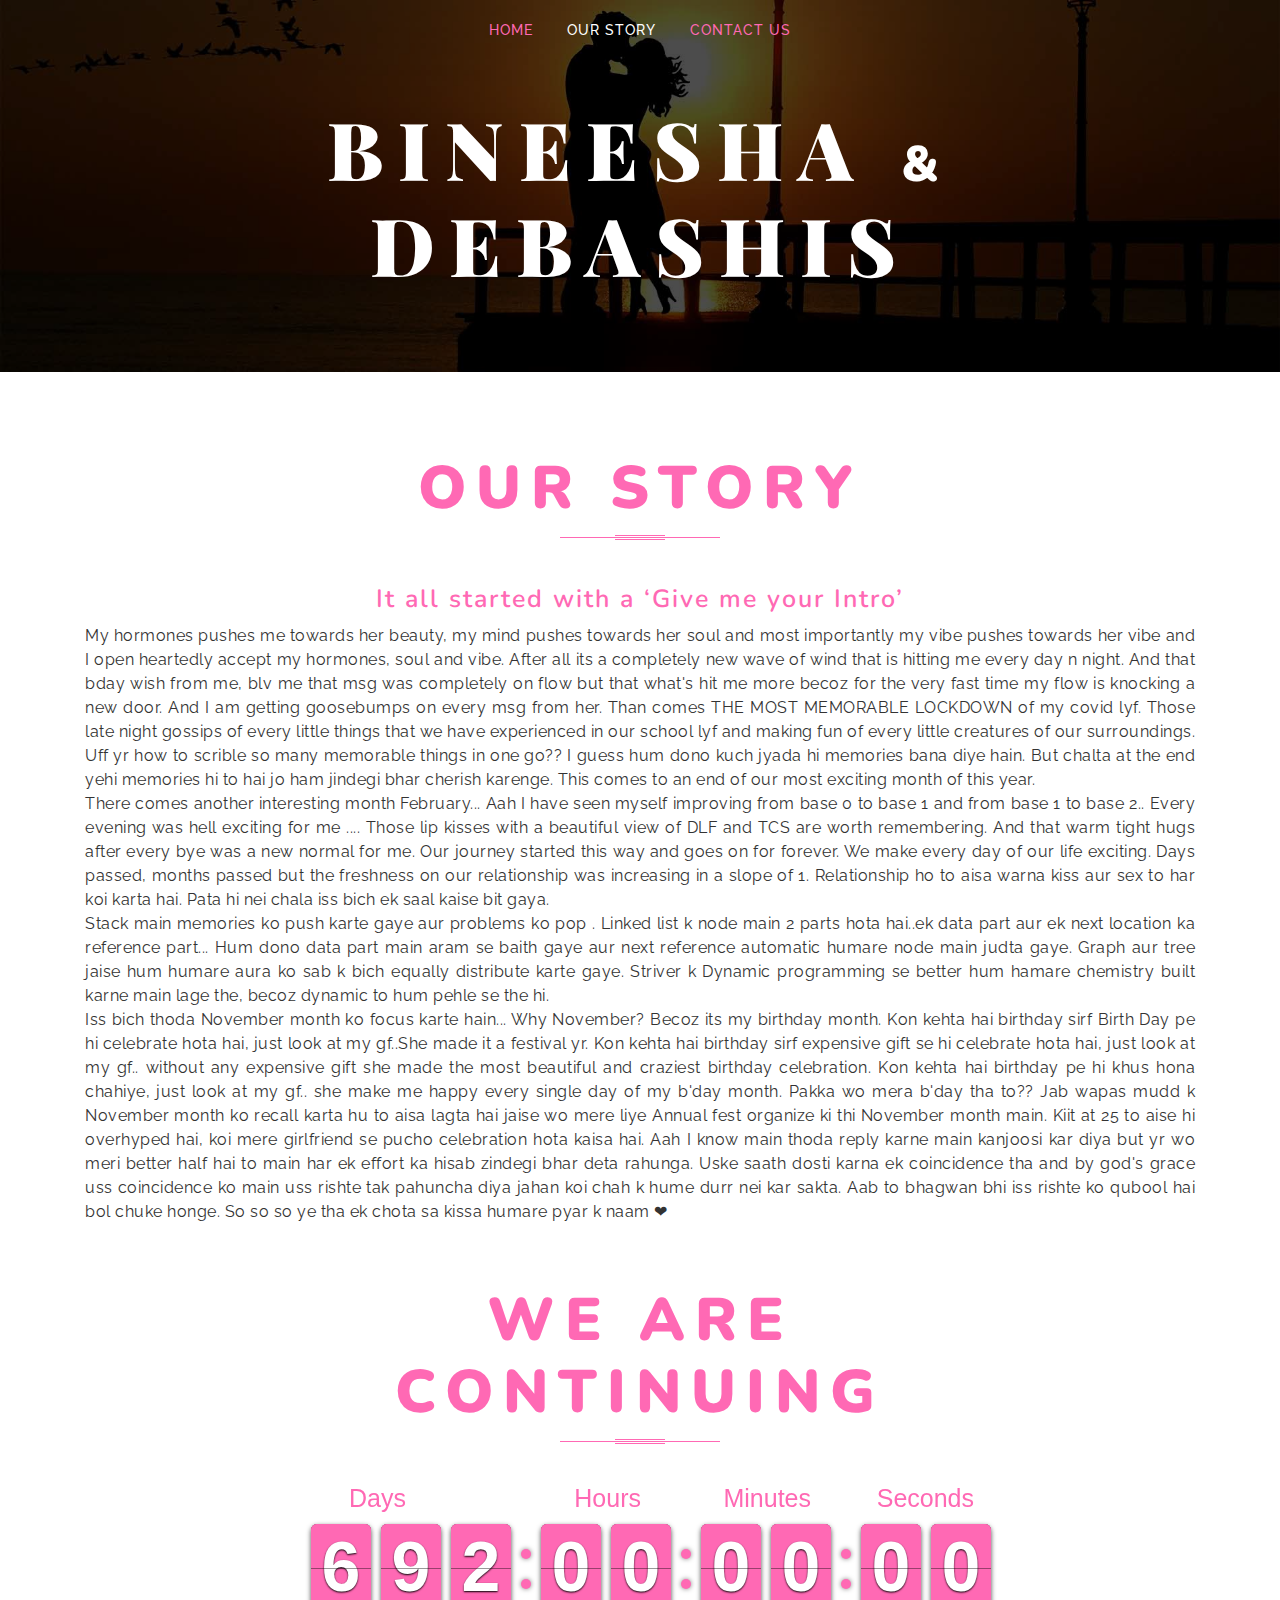
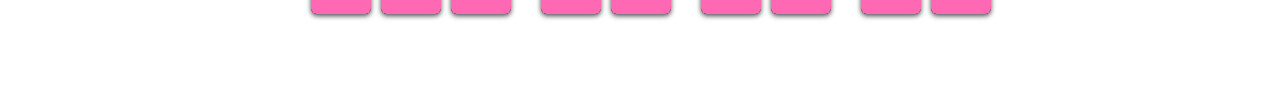
<file: wedding-party/wedding-party/story.html>
<!DOCTYPE html>
<html lang="en">
    <head>
        <meta charset="utf-8">
        <title>Wedding Party</title>
        <meta content="width=device-width, initial-scale=1.0" name="viewport">
        <meta content="" name="keywords">
        <meta content="" name="description">

        <!-- Favicons -->
        <link href="img/favicon.ico" rel="icon">
        <link href="img/apple-touch-icon.png" rel="apple-touch-icon">

        <!-- Google Fonts -->
        <link href="https://fonts.googleapis.com/css?family=Playfair+Display:900i|Nunito:700,900|Raleway:300,400,500" rel="stylesheet"> 

        <!-- Bootstrap CSS File -->
        <link href="vendor/bootstrap/css/bootstrap.min.css" rel="stylesheet">

        <!-- Libraries CSS Files -->
        <link href="vendor/fullpage/fullpage.min.css" rel="stylesheet">
        <link href="vendor/font-awesome/css/font-awesome.min.css" rel="stylesheet">
        <link href="vendor/animate/animate.min.css" rel="stylesheet">
        <link href="vendor/ionicons/css/ionicons.min.css" rel="stylesheet">
        <link href="vendor/owlcarousel/assets/owl.carousel.min.css" rel="stylesheet">
        <link href="vendor/slick/slick.css" rel="stylesheet">
        <link href="vendor/slick/slick-theme.css" rel="stylesheet">
        <link href="vendor/flipclock/flipclock.css" rel="stylesheet">

        <!-- Main Stylesheet File -->
        <link href="css/style.css" rel="stylesheet">
    </head>

    <body>
        <!-- Header Section Start -->
        <section class="section section-1">
            <header id="header">
                <div class="mobile-menu-btn"><i class="fa fa-bars"></i></div>
                <nav class="main-menu top-menu">
                    <ul>
                        <li><a href="index.html">Home</a></li>
                        <li class="active"><a href="story.html">Our Story</a></li>
                        <li><a href="contact.html">Contact Us</a></li>
                    </ul>
                </nav>
            </header>
        </section>
        <!-- Header Section End -->

        <!-- Banner Section Start-->
        <section class="banner">
            <div class="container">
                <div class="row">
                    <div class="col-md-12">
                        <div class="row">
                            <div class="col-12">
                                <h1>Bineesha <span>&</span> Debashis</h1>
                            </div>
                        </div>
                    </div>
                </div>
            </div>
        </section>
        <!-- Banner Section end -->

        <!-- About Section Start-->
        <section id="story-page">
            <div class="container">
                <header class="section-header">
                    <h3>Our Story</h3>
                </header>
                <div class="row">
                            <div class="col-md-12">
                                <h4 style="text-align: center;">It all started with a ‘Give me your Intro’ </h4>
                                <p style="text-align: justify;">
                                    My hormones pushes me towards her 
                                    beauty, my mind pushes towards her soul and most 
                                    importantly my vibe pushes towards her vibe and I open 
                                    heartedly accept my hormones, soul and vibe. After all 
                                    its a completely new wave of wind that is hitting me 
                                    every day n night. And that bday wish from me, blv me 
                                    that msg was completely on flow but that what's hit me 
                                    more becoz for the very fast time my flow is knocking a 
                                    new door. And I am getting goosebumps on every msg from her. Than comes THE MOST MEMORABLE 
                                    LOCKDOWN of my covid lyf. Those late night gossips of 
                                    every little things that we have experienced in our school 
                                    lyf and making fun of every little creatures of our 
                                    surroundings.
                                    Uff yr how to scrible so many memorable things in one 
                                    go?? I guess hum dono kuch jyada hi memories bana diye 
                                    hain. But chalta at the end yehi memories hi to hai jo 
                                    ham jindegi bhar cherish karenge. This comes to an end of 
                                    our most exciting month of this year. <br>
                                    There comes another interesting month February... Aah I 
                                    have seen myself improving from base 0 to base 1 and 
                                    from base 1 to base 2.. Every evening was hell exciting for 
                                    me .... Those lip kisses with a beautiful view of DLF and 
                                    TCS are worth remembering. And that warm tight hugs 
                                    after every bye was a new normal for me. Our journey 
                                    started this way and goes on for forever. We make every 
                                    day of our life exciting. Days passed, months passed but 
                                    the freshness on our relationship was increasing in a 
                                    slope of 1. Relationship ho to aisa warna kiss aur sex to 
                                    har koi karta hai. Pata hi nei chala iss bich 
                                    ek saal kaise bit gaya.
                                    <br>
                                    Stack main memories ko push karte gaye aur problems ko 
                                    pop . 
                                    Linked list k node main 2 parts hota hai..ek data part aur 
                                    ek next location ka reference part... Hum dono data part 
                                    main aram se baith gaye aur next reference automatic 
                                    humare node main judta gaye.
                                    Graph aur tree jaise hum humare aura ko sab k bich 
                                    equally distribute karte gaye.
                                    Striver k Dynamic programming se better hum hamare 
                                    chemistry built karne main lage the, becoz dynamic to 
                                    hum pehle se the hi.
                                    <br>
                                    Iss bich thoda November month ko focus karte hain... 
                                    Why November? Becoz its my birthday month. Kon 
                                    kehta hai birthday sirf Birth Day pe hi celebrate hota 
                                    hai, just look at my gf..She made it a festival yr. Kon 
                                    kehta hai birthday sirf expensive gift se hi celebrate hota 
                                    hai, just look at my gf.. without any expensive gift she 
                                    made the most beautiful and craziest birthday 
                                    celebration. Kon kehta hai birthday pe hi khus hona 
                                    chahiye, just look at my gf.. she make me happy every 
                                    single day of my b'day month. Pakka wo mera b'day tha 
                                    to?? Jab wapas mudd k November month ko recall karta 
                                    hu to aisa lagta hai jaise wo mere liye Annual fest 
                                    organize ki thi November month main. Kiit at 25 to aise 
                                    hi overhyped hai, koi mere girlfriend se pucho celebration 
                                    hota kaisa hai. Aah I know main thoda reply karne main 
                                    kanjoosi kar diya but yr wo meri better half hai to 
                                    main har ek effort ka hisab zindegi bhar deta 
                                    rahunga.
                                    Uske saath dosti karna ek coincidence tha and by god's 
                                    grace uss coincidence ko main uss rishte tak pahuncha 
                                    diya jahan koi chah k hume durr nei kar sakta. 
                                    Aab to bhagwan bhi iss rishte ko qubool hai bol chuke 
                                    honge.
                                    So so so ye tha ek chota sa kissa humare pyar k 
                                    naam ❤ 
                                </p>
                            </div>
            </div>
        </section>
        <!-- About Section end -->

        <!-- CountDown Section Start-->
        <div id="clock" style="padding-bottom: 80px;">
            <div class="container">
                <header class="section-header">
                    <h3>We are continuing</h3>
                </header>
                <div class="row">
                    <div class="col-12">
                        <div class="clock"></div>
                    </div>
                </div>
            </div>
        </div>
        <!-- CountDown Section end -->

        <a href="#" class="back-to-top"><i class="fa fa-chevron-up"></i></a>
        <!-- Uncomment below i you want to use a preloader -->
        <!-- <div id="preloader"></div> -->

        <!-- JavaScript Libraries -->
        <script src="vendor/jquery/jquery.min.js"></script>
        <script src="vendor/jquery/jquery-migrate.min.js"></script>
        <script src="vendor/bootstrap/js/bootstrap.bundle.min.js"></script>
        <script src="vendor/fullpage/fullpage.min.js"></script>
        <script src="vendor/easing/easing.min.js"></script>
        <script src="vendor/superfish/hoverIntent.js"></script>
        <script src="vendor/superfish/superfish.min.js"></script>
        <script src="vendor/waypoints/waypoints.min.js"></script>
        <script src="vendor/owlcarousel/owl.carousel.min.js"></script>
        <script src="vendor/touchSwipe/jquery.touchSwipe.min.js"></script>
        <script src="vendor/slick/slick.min.js"></script>
        <script src="vendor/flipclock/flipclock.min.js"></script>

        <!-- Main Javascript File -->
        <script src="js/main.js"></script>

    </body>
</html>
</file>
<file: wedding-party/wedding-party/css/style.css>
/* ================================================= */
/* ------------------ General CSS ------------------ */
/* ================================================= */

body {
    color: #333333;
    font-family: 'Raleway', sans-serif;
    font-weight: 400;
    background: #fff;
}

a {
    color: #FF69B4;
    transition: 0.5s;
}

a:hover,
a:active,
a:focus {
    color: #FF69B4;
    outline: none;
    text-decoration: none;
}

p {
    padding: 0;
    margin: 0 0 30px 0;
    letter-spacing: .5px;
}

h1,
h2,
h3 {
    font-family: 'Nunito', sans-serif;
    font-weight: 900;
    color: #FF69B4;
    margin: 0 0 20px 0;
    padding: 0;
}

h4,
h5,
h6 {
    font-family: 'Nunito', sans-serif;
    font-weight: 600;
    color: #FF69B4;
    margin: 0 0 10px 0;
    padding: 0;
}

.back-to-top {
    position: fixed;
    display: none;
    background: #FF69B4;
    border-radius: 30px;
    color: #fff;
    width: 44px;
    height: 44px;
    text-align: center;
    line-height: 1;
    font-size: 16px;
    right: 15px;
    bottom: 15px;
    transition: background 0.5s;
    z-index: 11;
}

.back-to-top i {
    padding-top: 12px;
    color: #fff;
}

#fp-nav ul li a span {
    background: #FF69B4;
}

#fp-nav ul li .fp-tooltip {
    color: #FF69B4;
    margin-top: 0;
    font-size: 12px;
}

/* ================================================= */
/* ---------------- Nav Header CSS ----------------- */
/* ================================================= */

#header {
    position: absolute;
    height: 60px;
    width: 100%;
    z-index: 2;
}

.main-menu {
    padding: 0 15px;
    width: 100%;
    text-align: center;
}

.main-menu ul {
    list-style-type: none;
    padding: 0;
    margin: 0;
}

.main-menu ul li {
    display: inline-block;
}

.main-menu ul li:hover a,
.main-menu ul li.active a {
    color: #ffffff;
}

.main-menu ul li a {
    color: #FF69B4;
    text-decoration: none;
    text-transform: uppercase;
    font-size: 14px;
    font-weight: 500;
    letter-spacing: 1px;
    padding: 0 15px;
    line-height: 60px;
    display: block;
    transition: color .25s ease, background-color .25s ease;
}
.mobile-menu-btn {
    color: #FF69B4;
    text-align: center;
    font-size: 30px;
    line-height: 57px;
    display: none;
    white-space: nowrap;
}

.mobile-menu-btn i {
    cursor: pointer;
}

.mobile-menu {
    padding-top: 60px;
    padding-bottom: 15px;
    display: none;
    background: #222222;
    border-top: #343434;
}

.mobile-menu .top-menu {
    display: block;
}

.mobile-menu .top-menu ul {
    padding: 0;
}

.mobile-menu .top-menu ul li {
    display: block;
    text-align: center;
}

.mobile-menu .top-menu ul li a {
    padding: 0;
    line-height: 40px;
}

.mobile-menu .top-menu ul li a:hover {
    text-decoration: none;
}

@media (max-width: 767.98px) {
    .main-menu {
        display: none;
    }

    .mobile-menu-btn {
        display: block;
    }
}

/* ================================================= */
/* ----------------- Intro Section ----------------- */
/* ================================================= */

#intro {
    display: table;
    width: 100%;
    height: 100vh;
    background: #000;
}

#intro .carousel-item {
    width: 100%;
    height: 100vh;
    background-size: cover;
    background-position: center;
    background-repeat: no-repeat;
}

#intro .carousel-item::before {
    content: '';
    background-color: rgba(0, 0, 0, 0.5);
    position: absolute;
    height: 100%;
    width: 100%;
    top: 0;
    right: 0;
    left: 0;
    bottom: 0;
}

#intro .carousel-container {
    display: -webkit-box;
    display: -webkit-flex;
    display: -ms-flexbox;
    display: flex;
    -webkit-box-pack: center;
    -webkit-justify-content: center;
    -ms-flex-pack: center;
    justify-content: center;
    -webkit-box-align: center;
    -webkit-align-items: center;
    -ms-flex-align: center;
    align-items: center;
    position: absolute;
    bottom: 0;
    top: 0;
    left: 0;
    right: 0;
}

#intro .carousel-background img {
    max-width: 100%;
}

#intro .carousel-content {
    text-align: center;
}

#intro h1 {
    font-family: 'Playfair Display', serif;
    color: #fff;
    margin-bottom: 20px;
    font-size: 100px;
    font-weight: 900;
    letter-spacing: 15px;
    text-transform: uppercase;
}

#intro h2 {
    color: #fff;
    margin-bottom: 0;
    font-size: 50px;
    line-height: 30px;
    letter-spacing: 1px;
}

#intro p {
    width: 100%;
    margin: 15px auto 0 auto;
    color: #fff;
    font-size: 25px;
    letter-spacing: 1px;
}

#intro h4 {
    color: #fff;
    margin-bottom: 40px;
    font-size: 30px;
    font-weight: 700;
    letter-spacing: 5px;
}

@media (max-width: 767.98px) {
    #intro h1 {
        margin-bottom: 15px;
        font-size: 70px;
        font-weight: 700;
        letter-spacing: 10px;
    }

    #intro h2 {
        font-size: 40px;
    }

    #intro p {
        font-size: 22px;
    }

    #intro h4 {
        margin-bottom: 25px;
        font-size: 25px;
    }
}

@media (max-width: 575.98px) {
    #intro h1 {
        margin-bottom: 10px;
        font-size: 50px;
        font-weight: 500;
        letter-spacing: 5px;
    }

    #intro h2 {
        font-size: 30px;
    }

    #intro p {
        font-size: 18px;
    }

    #intro h4 {
        margin-bottom: 20px;
        font-size: 20px;
    }
}

#intro .carousel-fade {
    overflow: hidden;
}

#intro .carousel-fade .carousel-inner .carousel-item {
    transition-property: opacity;
}

#intro .carousel-fade .carousel-inner .carousel-item,
#intro .carousel-fade .carousel-inner .active.carousel-item-left,
#intro .carousel-fade .carousel-inner .active.carousel-item-right {
    opacity: 0;
}

#intro .carousel-fade .carousel-inner .active,
#intro .carousel-fade .carousel-inner .carousel-item-next.carousel-item-left,
#intro .carousel-fade .carousel-inner .carousel-item-prev.carousel-item-right {
    opacity: 1;
    transition: 0.5s;
}

#intro .carousel-fade .carousel-inner .carousel-item-next,
#intro .carousel-fade .carousel-inner .carousel-item-prev,
#intro .carousel-fade .carousel-inner .active.carousel-item-left,
#intro .carousel-fade .carousel-inner .active.carousel-item-right {
    left: 0;
    -webkit-transform: translate3d(0, 0, 0);
    transform: translate3d(0, 0, 0);
}

#intro .carousel-control-prev,
#intro .carousel-control-next {
    width: 10%;
}

#intro .carousel-control-next-icon,
#intro .carousel-control-prev-icon {
    width: 50px;
    height: 50px;
    padding: 9px;
    background: #FF69B4;
    font-size: 32px;
    line-height: 1;
    border-radius: 30px;
}

#intro .carousel-indicators li {
    cursor: pointer;
}

#intro .btn-get-started {
    display: inline-block;
    padding: 8px 30px;
    margin: 10px;
    font-weight: 400;
    font-size: 16px;
    letter-spacing: 2px;
    transition: 0.5s;
    color: #ffffff;
    background: #FF69B4;
    border-radius: 30px;
}

#intro .btn-get-started:hover {
    background: #ffffff;
    color: #FF69B4;
}

/* ================================================= */
/* ---------------- Banner Section ----------------- */
/* ================================================= */

.banner {
    background: url("../img/page-bg.jpg") center top no-repeat;
    background-size: cover;
    padding: 100px 0 80px 0;
    position: relative;
    text-align: center;
}

.banner::before {
    content: '';
    position: absolute;
    left: 0;
    right: 0;
    top: 0;
    bottom: 0;
    background: rgba(000, 000, 000, 0.7);
}

.banner .container {
    position: relative;
    z-index: 9;
}

.banner h1 {
    font-family: 'Playfair Display', serif;
    color: #fff;
    margin-bottom: 0;
    font-size: 80px;
    font-weight: 900;
    letter-spacing: 15px;
    text-transform: uppercase;
}

.banner span {
    font-family: 'Nunito', sans-serif;
    font-size: 50px;
}

@media (max-width: 991.98px) {
    .banner h1 {
        font-size: 65px;
        font-weight: 700;
        letter-spacing: 10px;
    }

    .banner span {
        font-size: 40px;
    }
}

@media (max-width: 767.98px) {
    .banner h1 {
        font-size: 50px;
        font-weight: 700;
        letter-spacing: 10px;
    }

    .banner span {
        font-size: 30px;
    }
}

@media (max-width: 575.98px) {
    .banner h1 {
        font-size: 35px;
        font-weight: 500;
        letter-spacing: 5px;
    }

    .banner span {
        font-size: 20px;
    }
}


/* ================================================= */
/* -------------------- Section -------------------- */
/* ================================================= */

.section-2 {
    background: -webkit-gradient(linear, left top, right top, from(rgba(256, 256, 256, 0.85)), to(rgba(256, 256, 256, 0.85))), url("../img/section-2.jpg");
    background: linear-gradient(90deg, rgba(256, 256, 256, 0.85) 0%, rgba(256, 256, 256, 0.85) 100%), url("../img/section-2.jpg");
    background-position: center center;
    background-repeat: no-repeat;
    background-size: cover;
}

.section-3 {
    background: -webkit-gradient(linear, left top, right top, from(rgba(256, 256, 256, 0.85)), to(rgba(256, 256, 256, 0.85))), url("../img/section-2.jpg");
    background: linear-gradient(90deg, rgba(256, 256, 256, 0.85) 0%, rgba(256, 256, 256, 0.85) 100%), url("../img/section-3.jpg");
    background-position: center center;
    background-repeat: no-repeat;
    background-size: cover;
}


.section-4 {
    background: -webkit-gradient(linear, left top, right top, from(rgba(256, 256, 256, 0.85)), to(rgba(256, 256, 256, 0.85))), url("../img/section-2.jpg");
    background: linear-gradient(90deg, rgba(256, 256, 256, 0.85) 0%, rgba(256, 256, 256, 0.85) 100%), url("../img/section-4.jpg");
    background-position: center center;
    background-repeat: no-repeat;
    background-size: cover;
}


.section-5 {
    background: -webkit-gradient(linear, left top, right top, from(rgba(256, 256, 256, 0.85)), to(rgba(256, 256, 256, 0.85))), url("../img/section-2.jpg");
    background: linear-gradient(90deg, rgba(256, 256, 256, 0.85) 0%, rgba(256, 256, 256, 0.85) 100%), url("../img/section-5.jpg");
    background-position: center center;
    background-repeat: no-repeat;
    background-size: cover;
}


.section-6 {
    background: -webkit-gradient(linear, left top, right top, from(rgba(256, 256, 256, 0.85)), to(rgba(256, 256, 256, 0.85))), url("../img/section-2.jpg");
    background: linear-gradient(90deg, rgba(256, 256, 256, 0.85) 0%, rgba(256, 256, 256, 0.85) 100%), url("../img/section-6.jpg");
    background-position: center center;
    background-repeat: no-repeat;
    background-size: cover;
}

.section-7 {
    background: -webkit-gradient(linear, left top, right top, from(rgba(256, 256, 256, 0.85)), to(rgba(256, 256, 256, 0.85))), url("../img/section-2.jpg");
    background: linear-gradient(90deg, rgba(256, 256, 256, 0.85) 0%, rgba(256, 256, 256, 0.85) 100%), url("../img/section-7.jpg");
    background-position: center center;
    background-repeat: no-repeat;
    background-size: cover;
}

.section-8 {
    background: -webkit-gradient(linear, left top, right top, from(rgba(256, 256, 256, 0.85)), to(rgba(256, 256, 256, 0.85))), url("../img/section-2.jpg");
    background: linear-gradient(90deg, rgba(256, 256, 256, 0.85) 0%, rgba(256, 256, 256, 0.85) 100%), url("../img/section-8.jpg");
    background-position: center center;
    background-repeat: no-repeat;
    background-size: cover;
}

.section-header {
    position: relative;
    margin: 0 auto;
    max-width: 700px;
    text-align: center;
}

.section-header h3 {
    font-size: 60px;
    color: #FF69B4;
    text-transform: uppercase;
    text-align: center;
    letter-spacing: 10px;
    padding-bottom: 15px;
    margin-bottom: 45px;
}

.section-header h3::before {
    content: '';
    position: absolute;
    display: block;
    width: 160px;
    height: 1px;
    background: #FF69B4;
    bottom: 1px;
    left: calc(50% - 80px);
}

.section-header h3::after {
    content: '';
    position: absolute;
    display: block;
    width: 50px;
    height: 5px;
    border-top: 1px solid #FF69B4;
    border-bottom: 1px solid #FF69B4;
    border-left: transparent;
    bottom: -1px;
    left: calc(50% - 25px);
}

@media (max-width: 767.98px) {
    .section-header h3 {
        font-size: 45px;
        padding-bottom: 12px;
        margin-bottom: 35px;
    }
}

@media (max-width: 575.98px) {
    .section-header h3 {
        font-size: 30px;
        padding-bottom: 10px;
        margin-bottom: 25px;
    }
}

/* ================================================= */
/* ---------------- Story Section ------------------ */
/* ================================================= */

#story {
    position: relative;
    padding: 0;
    text-align: center;
}

#story .container {
    max-width: 600px;
}

#story h4 {
    margin-bottom: 15px;
    letter-spacing: 2px;
}

#story a {
    display: inline-block;
    padding: 8px 30px;
    border-radius: 30px;
    color: #ffffff;
    font-size: 16px;
    font-weight: 400;
    letter-spacing: 2px;
    background: #FF69B4;
}

#story a:hover {
    color: #FF69B4;
    background: #222222;
}

#story-page {
    position: relative;
    padding: 80px 0 30px 0;
}

#story-page .story-col {
    padding: 0 45px;
    margin-bottom: 60px;
}

#story-page .story-col:nth-child(odd) {
    text-align: right;
    border-right: 1px solid #FF69B4;
}

@media (max-width: 767.98px) {
    #story-page .story-col {
        padding: 0 15px;
        margin-bottom: 45px;
    }
}

@media (max-width: 575.98px) {
    #story-page .story-col,
    #story-page .story-col:nth-child(odd) {
        text-align: center;
        border-right: none
    }
}

#story-page h4 {
    font-size: 25px;
    letter-spacing: 2px;
}

#story-page h5 {
    font-size: 16px;
    letter-spacing: 1px;
}

#story-page h5 span {
    font-family: 'Raleway', sans-serif;
    font-size: 14px;
    letter-spacing: 0;
    font-weight: 400;
    color: #333333;
}

#story-page .story-col p:last-child {
    margin-bottom: 0;
}

/* ================================================= */
/* ----------------- Gallery Style ----------------- */
/* ================================================= */

#gallery {
    position: relative;
    padding: 0;
    text-align: center;
}

#gallery .container {
    max-width: 600px;
}

#gallery .gallery {
    max-width: 500px;
    margin: 0 auto;
}

#gallery .gallery-nav {
    max-width: 300px;
    margin: 0 auto;
}

#gallery .gallery img {
    margin: 5px;
    width: calc(100% - 10px);
    height: 500px;
/*    width: 200px;*/
    border-radius: 200px;
    box-shadow: 0 0 0 0px #fff inset, 0 0 5px 0 rgba(000, 000, 000, 0.5);
}

#gallery .gallery-nav img {
    width: 100%;
    height: 100px;
    border-radius: 30px;
}

#gallery .gallery-nav .slick-track {
    padding: 20px 0;
}

#gallery .gallery-nav .slick-center img {
    box-shadow: 0 0 0 0px #fff inset, 0 0 5px 0 rgba(000, 000, 000, 0.5);
    -ms-transform: scale(1.5);
    -webkit-transform: scale(1.5);
    transform: scale(1.5);
}

/* ================================================= */
/* ---------------- Party Section ------------------ */
/* ================================================= */

#party {
    position: relative;
    padding: 0;
    text-align: center;
}

#party .container {
    max-width: 700px;
}

#party .col-6 {
    padding: 0 60px;
}

@media (max-width: 767.98px) {
    #party .col-6 {
        padding: 0 30px;
    }
}

@media (max-width: 575.98px) {
    #party .col-6 {
        padding: 0 15px;
    }
}

#party .text-right {
    border-right: 1px solid #FF69B4;
}

#party h4 {
    letter-spacing: 2px;
}

#party p {
    margin-bottom: 0;
}

#party a {
    display: inline-block;
    padding: 8px 30px;
    border-radius: 30px;
    color: #ffffff;
    font-size: 16px;
    font-weight: 400;
    letter-spacing: 2px;
    background: #FF69B4;
    margin-top: 45px;
}

#party a:hover {
    color: #FF69B4;
    background: #222222;
}

/* ================================================= */
/* ---------------- Place Section ------------------ */
/* ================================================= */

#place {
    position: relative;
    padding: 0;
    text-align: center;
}

#place .container {
    max-width: 900px;
}

#place .col-6 {
    padding: 0 60px;
}

@media (max-width: 767.98px) {
    #place .col-6 {
        padding: 0 30px;
    }
}

@media (max-width: 575.98px) {
    #place .col-6 {
        padding: 0 15px;
    }
}

#place .text-right {
    border-right: 1px solid #FF69B4;
}

#place h4 {
    letter-spacing: 2px;
}

#place p {
    margin-bottom: 0;
}

#place a {
    display: inline-block;
    padding: 8px 30px;
    border-radius: 30px;
    color: #ffffff;
    font-size: 16px;
    font-weight: 400;
    letter-spacing: 2px;
    background: #FF69B4;
    margin-top: 45px;
}

#place a:hover {
    color: #FF69B4;
    background: #222222;
}

/* ================================================= */
/* --------------- Registry Section ---------------- */
/* ================================================= */

#registry {
    position: relative;
    padding: 0;
    text-align: center;
}

#registry .container {
    max-width: 700px;
}

#registry h4 {
    margin-bottom: 25px;
    letter-spacing: 2px;
}

#registry .form-control {
    border-radius: 30px;
    border-color: #FF69B4;
    box-shadow: none;
}

#registry .form-control:focus {
    border-color: #222222;
}

#registry button {
    display: inline-block;
    padding: 8px 30px;
    border-radius: 30px;
    color: #ffffff;
    font-size: 16px;
    font-weight: 400;
    letter-spacing: 2px;
    background: #FF69B4;
    border: none;
    cursor: pointer;
}

#registry button:hover {
    color: #FF69B4;
    background: #222222;
}

/* ================================================= */
/* ----------------- RSVP Section ------------------ */
/* ================================================= */

#rsvp {
    position: relative;
    padding: 0;
    text-align: center;
}

#rsvp .container {
    max-width: 700px;
}

#rsvp h4 {
    margin-bottom: 25px;
    letter-spacing: 2px;
}

#rsvp .form-control {
    border-radius: 30px;
    border-color: #FF69B4;
    box-shadow: none;
}

#rsvp .form-control:focus {
    border-color: #222222;
}

#rsvp button {
    display: inline-block;
    padding: 8px 30px;
    border-radius: 30px;
    color: #ffffff;
    font-size: 16px;
    font-weight: 400;
    letter-spacing: 2px;
    background: #FF69B4;
    border: none;
    cursor: pointer;
}

#rsvp button:hover {
    color: #FF69B4;
    background: #222222;
}

/* ================================================= */
/* -------------- CountDown Section ---------------- */
/* ================================================= */

#clock {
    position: relative;
    padding: 0;
    text-align: center;
}

#clock .section-header h3 {
    margin-bottom: 65px;
}

@media (max-width: 767.98px) {
    #clock .clock {
        position: relative;
        zoom: .7;
        transform: scale(.64);
        -ms-transform: scale(.64);
        -webkit-transform: scale(.64);
        -o-transform: scale(.64);
        -moz-transform: scale(.64);
    }
}

@media (max-width: 575.98px) {
    #clock .clock {
        position: relative;
        zoom: .5;
        transform: scale(.44);
        -ms-transform: scale(.44);
        -webkit-transform: scale(.44);
        -o-transform: scale(.44);
        -moz-transform: scale(.44);
    }
}

#clock .flip-clock-wrapper {
	display: flex;
	align-items: center;
	justify-content: center;
}

#clock .flip-clock-label {
    top: -35px;
    color: #FF69B4;
    font-size: 25px;
}

#clock .flip-clock-divider.days .flip-clock-label {
  right: -100px; 
}

#clock .flip-clock-divider.hours .flip-clock-label {
  right: -105px; 
}

#clock .flip-clock-divider.minutes .flip-clock-label {
  right: -115px; 
}

#clock .flip-clock-divider.seconds .flip-clock-label {
  right: -118px; 
}

#clock .flip-clock-dot {
    background: #FF69B4;
}

.flip-clock-wrapper ul li a div div.inn {
    color: #ffffff;
    background: #FF69B4;
}

/* ================================================= */
/* ------------------ Login Style ------------------ */
/* ================================================= */

#login {
    position: relative;
    padding: 80px 0 90px 0;
    text-align: center;
}

#login .form {
    background: #fff;
    color: #666666;
    font-weight: 400;
}

@media (max-width: 767.98px) {
    #login .form:first-child {
        margin-bottom: 60px;
    }
}

#login .form input {
    padding: 10px 14px;
    border-radius: 30px;
    border-color: #FF69B4;
    box-shadow: none;
    font-size: 16px;
}

#login .form input:focus {
    border-color: #222222;
}

#login .form button[type="submit"] {
    display: inline-block;
    border: none;
    border-radius: 30px;
    background: #FF69B4;
    padding: 9px 30px;
    color: #ffffff;
    letter-spacing: 2px;
    transition: 0.4s;
    cursor: pointer;
}

#login .form button[type="submit"]:hover {
    background: #222222;
    color: #FF69B4;
}

.custom-control-label:before{
    background: #ffffff;
    border: 1px solid #FF69B4;
}

.custom-radio .custom-control-input:checked~.custom-control-label::before,
.custom-checkbox .custom-control-input:checked~.custom-control-label::before {
    background: #222222;
    border: 1px solid #222222;
}

.custom-radio .custom-control-input:focus~.custom-control-label::before,
.custom-checkbox .custom-control-input:focus~.custom-control-label::before {
    box-shadow: none;
    border: 1px solid #222222;
}

/* ================================================= */
/* ----------------- Contact Style ----------------- */
/* ================================================= */

#contact {
    position: relative;
    padding: 80px 0 90px 0;
    text-align: center;
}

#contact .container {
    max-width: 900px;
}

#contact .contact-info {
    margin-bottom: 15px;
}

#contact .contact-info i {
    font-size: 35px;
    color: #FF69B4;
    margin-bottom: 20px;
}

#contact .contact-info h3 {
    font-size: 22px;
    font-weight: 400;
    letter-spacing: 3px;
    margin-bottom: 10px;
}

#contact .form {
    background: #fff;
    color: #666666;
    font-weight: 400;
}

#contact .form input,
#contact .form textarea {
    padding: 10px 14px;
    border-radius: 30px;
    border-color: #FF69B4;
    box-shadow: none;
    font-size: 16px;
}

#contact .form input:focus,
#contact .form textarea:focus {
    border-color: #222222;
}

#contact .form button[type="submit"] {
    display: inline-block;
    border: none;
    border-radius: 30px;
    background: #FF69B4;
    padding: 9px 30px;
    color: #ffffff;
    letter-spacing: 2px;
    transition: 0.4s;
    cursor: pointer;
}

#contact .form button[type="submit"]:hover {
    background: #222222;
    color: #FF69B4;
}

@media (max-width: 575.98px) {
    h1,
    h2,
    h3,
    h4,
    h5,
    h6 {
        letter-spacing: 0 !important;
    }
}
</file>
<file: wedding-party/wedding-party/vendor/flipclock/flipclock.css>
/* Get the bourbon mixin from http://bourbon.io */
/* Reset */
.flip-clock-wrapper * {
    -webkit-box-sizing: border-box;
    -moz-box-sizing: border-box;
    -ms-box-sizing: border-box;
    -o-box-sizing: border-box;
    box-sizing: border-box;
    -webkit-backface-visibility: hidden;
    -moz-backface-visibility: hidden;
    -ms-backface-visibility: hidden;
    -o-backface-visibility: hidden;
    backface-visibility: hidden;
}

.flip-clock-wrapper a {
  cursor: pointer;
  text-decoration: none;
  color: #ccc; }

.flip-clock-wrapper a:hover {
  color: #fff; }

.flip-clock-wrapper ul {
  list-style: none; }

.flip-clock-wrapper.clearfix:before,
.flip-clock-wrapper.clearfix:after {
  content: " ";
  display: table; }

.flip-clock-wrapper.clearfix:after {
  clear: both; }

.flip-clock-wrapper.clearfix {
  *zoom: 1; }

/* Main */
.flip-clock-wrapper {
  font: normal 11px "Helvetica Neue", Helvetica, sans-serif;
  -webkit-user-select: none; }

.flip-clock-meridium {
  background: none !important;
  box-shadow: 0 0 0 !important;
  font-size: 36px !important; }

.flip-clock-meridium a { color: #313333; }

.flip-clock-wrapper {
  text-align: center;
  position: relative;
  width: 100%;
  margin: 1em;
}

.flip-clock-wrapper:before,
.flip-clock-wrapper:after {
    content: " "; /* 1 */
    display: table; /* 2 */
}
.flip-clock-wrapper:after {
    clear: both;
}

/* Skeleton */
.flip-clock-wrapper ul {
  position: relative;
  float: left;
  margin: 5px;
  width: 60px;
  height: 90px;
  font-size: 80px;
  font-weight: bold;
  line-height: 87px;
  border-radius: 6px;
  background: #000;
}

.flip-clock-wrapper ul li {
  z-index: 1;
  position: absolute;
  left: 0;
  top: 0;
  width: 100%;
  height: 100%;
  line-height: 87px;
  text-decoration: none !important;
}

.flip-clock-wrapper ul li:first-child {
  z-index: 2; }

.flip-clock-wrapper ul li a {
  display: block;
  height: 100%;
  -webkit-perspective: 200px;
  -moz-perspective: 200px;
  perspective: 200px;
  margin: 0 !important;
  overflow: visible !important;
  cursor: default !important; }

.flip-clock-wrapper ul li a div {
  z-index: 1;
  position: absolute;
  left: 0;
  width: 100%;
  height: 50%;
  font-size: 80px;
  overflow: hidden; 
  outline: 1px solid transparent; }

.flip-clock-wrapper ul li a div .shadow {
  position: absolute;
  width: 100%;
  height: 100%;
  z-index: 2; }

.flip-clock-wrapper ul li a div.up {
  -webkit-transform-origin: 50% 100%;
  -moz-transform-origin: 50% 100%;
  -ms-transform-origin: 50% 100%;
  -o-transform-origin: 50% 100%;
  transform-origin: 50% 100%;
  top: 0; }

.flip-clock-wrapper ul li a div.up:after {
  content: "";
  position: absolute;
  top: 44px;
  left: 0;
  z-index: 5;
  width: 100%;
  height: 3px;
  background-color: #000;
  background-color: rgba(0, 0, 0, 0.4); }

.flip-clock-wrapper ul li a div.down {
  -webkit-transform-origin: 50% 0;
  -moz-transform-origin: 50% 0;
  -ms-transform-origin: 50% 0;
  -o-transform-origin: 50% 0;
  transform-origin: 50% 0;
  bottom: 0;
  border-bottom-left-radius: 6px;
  border-bottom-right-radius: 6px;
}

.flip-clock-wrapper ul li a div div.inn {
  position: absolute;
  left: 0;
  z-index: 1;
  width: 100%;
  height: 200%;
  color: #ccc;
  text-shadow: 0 1px 2px #000;
  text-align: center;
  background-color: #333;
  border-radius: 6px;
  font-size: 70px; }

.flip-clock-wrapper ul li a div.up div.inn {
  top: 0; }

.flip-clock-wrapper ul li a div.down div.inn {
  bottom: 0; }

/* PLAY */
.flip-clock-wrapper ul.play li.flip-clock-before {
  z-index: 3; }

.flip-clock-wrapper .flip {   box-shadow: 0 2px 5px rgba(0, 0, 0, 0.7); }

.flip-clock-wrapper ul.play li.flip-clock-active {
  -webkit-animation: asd 0.01s 0.49s linear both;
  -moz-animation: asd 0.01s 0.49s linear both;
  animation: asd 0.01s 0.49s linear both;
  z-index: 5; }

.flip-clock-divider {
  float: left;
  display: inline-block;
  position: relative;
  width: 20px;
  height: 100px; }

.flip-clock-divider:first-child {
  width: 0; }

.flip-clock-dot {
  display: block;
  background: #323434;
  width: 10px;
  height: 10px;
  position: absolute;
  border-radius: 50%;
  box-shadow: 0 0 5px rgba(0, 0, 0, 0.5);
  left: 5px; }

.flip-clock-divider .flip-clock-label {
  position: absolute;
  top: -1.5em;
  right: -86px;
  color: black;
  text-shadow: none; }

.flip-clock-divider.minutes .flip-clock-label {
  right: -88px; }

.flip-clock-divider.seconds .flip-clock-label {
  right: -91px; }

.flip-clock-dot.top {
  top: 30px; }

.flip-clock-dot.bottom {
  bottom: 30px; }

@-webkit-keyframes asd {
  0% {
    z-index: 2; }

  100% {
    z-index: 4; } }

@-moz-keyframes asd {
  0% {
    z-index: 2; }

  100% {
    z-index: 4; } }

@-o-keyframes asd {
  0% {
    z-index: 2; }

  100% {
    z-index: 4; } }

@keyframes asd {
  0% {
    z-index: 2; }

  100% {
    z-index: 4; } }

.flip-clock-wrapper ul.play li.flip-clock-active .down {
  z-index: 2;
  -webkit-animation: turn 0.5s 0.5s linear both;
  -moz-animation: turn 0.5s 0.5s linear both;
  animation: turn 0.5s 0.5s linear both; }

@-webkit-keyframes turn {
  0% {
    -webkit-transform: rotateX(90deg); }

  100% {
    -webkit-transform: rotateX(0deg); } }

@-moz-keyframes turn {
  0% {
    -moz-transform: rotateX(90deg); }

  100% {
    -moz-transform: rotateX(0deg); } }

@-o-keyframes turn {
  0% {
    -o-transform: rotateX(90deg); }

  100% {
    -o-transform: rotateX(0deg); } }

@keyframes turn {
  0% {
    transform: rotateX(90deg); }

  100% {
    transform: rotateX(0deg); } }

.flip-clock-wrapper ul.play li.flip-clock-before .up {
  z-index: 2;
  -webkit-animation: turn2 0.5s linear both;
  -moz-animation: turn2 0.5s linear both;
  animation: turn2 0.5s linear both; }

@-webkit-keyframes turn2 {
  0% {
    -webkit-transform: rotateX(0deg); }

  100% {
    -webkit-transform: rotateX(-90deg); } }

@-moz-keyframes turn2 {
  0% {
    -moz-transform: rotateX(0deg); }

  100% {
    -moz-transform: rotateX(-90deg); } }

@-o-keyframes turn2 {
  0% {
    -o-transform: rotateX(0deg); }

  100% {
    -o-transform: rotateX(-90deg); } }

@keyframes turn2 {
  0% {
    transform: rotateX(0deg); }

  100% {
    transform: rotateX(-90deg); } }

.flip-clock-wrapper ul li.flip-clock-active {
  z-index: 3; }

/* SHADOW */
.flip-clock-wrapper ul.play li.flip-clock-before .up .shadow {
  background: -moz-linear-gradient(top, rgba(0, 0, 0, 0.1) 0%, black 100%);
  background: -webkit-gradient(linear, left top, left bottom, color-stop(0%, rgba(0, 0, 0, 0.1)), color-stop(100%, black));
  background: linear, top, rgba(0, 0, 0, 0.1) 0%, black 100%;
  background: -o-linear-gradient(top, rgba(0, 0, 0, 0.1) 0%, black 100%);
  background: -ms-linear-gradient(top, rgba(0, 0, 0, 0.1) 0%, black 100%);
  background: linear, to bottom, rgba(0, 0, 0, 0.1) 0%, black 100%;
  -webkit-animation: show 0.5s linear both;
  -moz-animation: show 0.5s linear both;
  animation: show 0.5s linear both; }

.flip-clock-wrapper ul.play li.flip-clock-active .up .shadow {
  background: -moz-linear-gradient(top, rgba(0, 0, 0, 0.1) 0%, black 100%);
  background: -webkit-gradient(linear, left top, left bottom, color-stop(0%, rgba(0, 0, 0, 0.1)), color-stop(100%, black));
  background: linear, top, rgba(0, 0, 0, 0.1) 0%, black 100%;
  background: -o-linear-gradient(top, rgba(0, 0, 0, 0.1) 0%, black 100%);
  background: -ms-linear-gradient(top, rgba(0, 0, 0, 0.1) 0%, black 100%);
  background: linear, to bottom, rgba(0, 0, 0, 0.1) 0%, black 100%;
  -webkit-animation: hide 0.5s 0.3s linear both;
  -moz-animation: hide 0.5s 0.3s linear both;
  animation: hide 0.5s 0.3s linear both; }

/*DOWN*/
.flip-clock-wrapper ul.play li.flip-clock-before .down .shadow {
  background: -moz-linear-gradient(top, black 0%, rgba(0, 0, 0, 0.1) 100%);
  background: -webkit-gradient(linear, left top, left bottom, color-stop(0%, black), color-stop(100%, rgba(0, 0, 0, 0.1)));
  background: linear, top, black 0%, rgba(0, 0, 0, 0.1) 100%;
  background: -o-linear-gradient(top, black 0%, rgba(0, 0, 0, 0.1) 100%);
  background: -ms-linear-gradient(top, black 0%, rgba(0, 0, 0, 0.1) 100%);
  background: linear, to bottom, black 0%, rgba(0, 0, 0, 0.1) 100%;
  -webkit-animation: show 0.5s linear both;
  -moz-animation: show 0.5s linear both;
  animation: show 0.5s linear both; }

.flip-clock-wrapper ul.play li.flip-clock-active .down .shadow {
  background: -moz-linear-gradient(top, black 0%, rgba(0, 0, 0, 0.1) 100%);
  background: -webkit-gradient(linear, left top, left bottom, color-stop(0%, black), color-stop(100%, rgba(0, 0, 0, 0.1)));
  background: linear, top, black 0%, rgba(0, 0, 0, 0.1) 100%;
  background: -o-linear-gradient(top, black 0%, rgba(0, 0, 0, 0.1) 100%);
  background: -ms-linear-gradient(top, black 0%, rgba(0, 0, 0, 0.1) 100%);
  background: linear, to bottom, black 0%, rgba(0, 0, 0, 0.1) 100%;
  -webkit-animation: hide 0.5s 0.3s linear both;
  -moz-animation: hide 0.5s 0.3s linear both;
  animation: hide 0.5s 0.2s linear both; }

@-webkit-keyframes show {
  0% {
    opacity: 0; }

  100% {
    opacity: 1; } }

@-moz-keyframes show {
  0% {
    opacity: 0; }

  100% {
    opacity: 1; } }

@-o-keyframes show {
  0% {
    opacity: 0; }

  100% {
    opacity: 1; } }

@keyframes show {
  0% {
    opacity: 0; }

  100% {
    opacity: 1; } }

@-webkit-keyframes hide {
  0% {
    opacity: 1; }

  100% {
    opacity: 0; } }

@-moz-keyframes hide {
  0% {
    opacity: 1; }

  100% {
    opacity: 0; } }

@-o-keyframes hide {
  0% {
    opacity: 1; }

  100% {
    opacity: 0; } }

@keyframes hide {
  0% {
    opacity: 1; }

  100% {
    opacity: 0; } }
</file>
